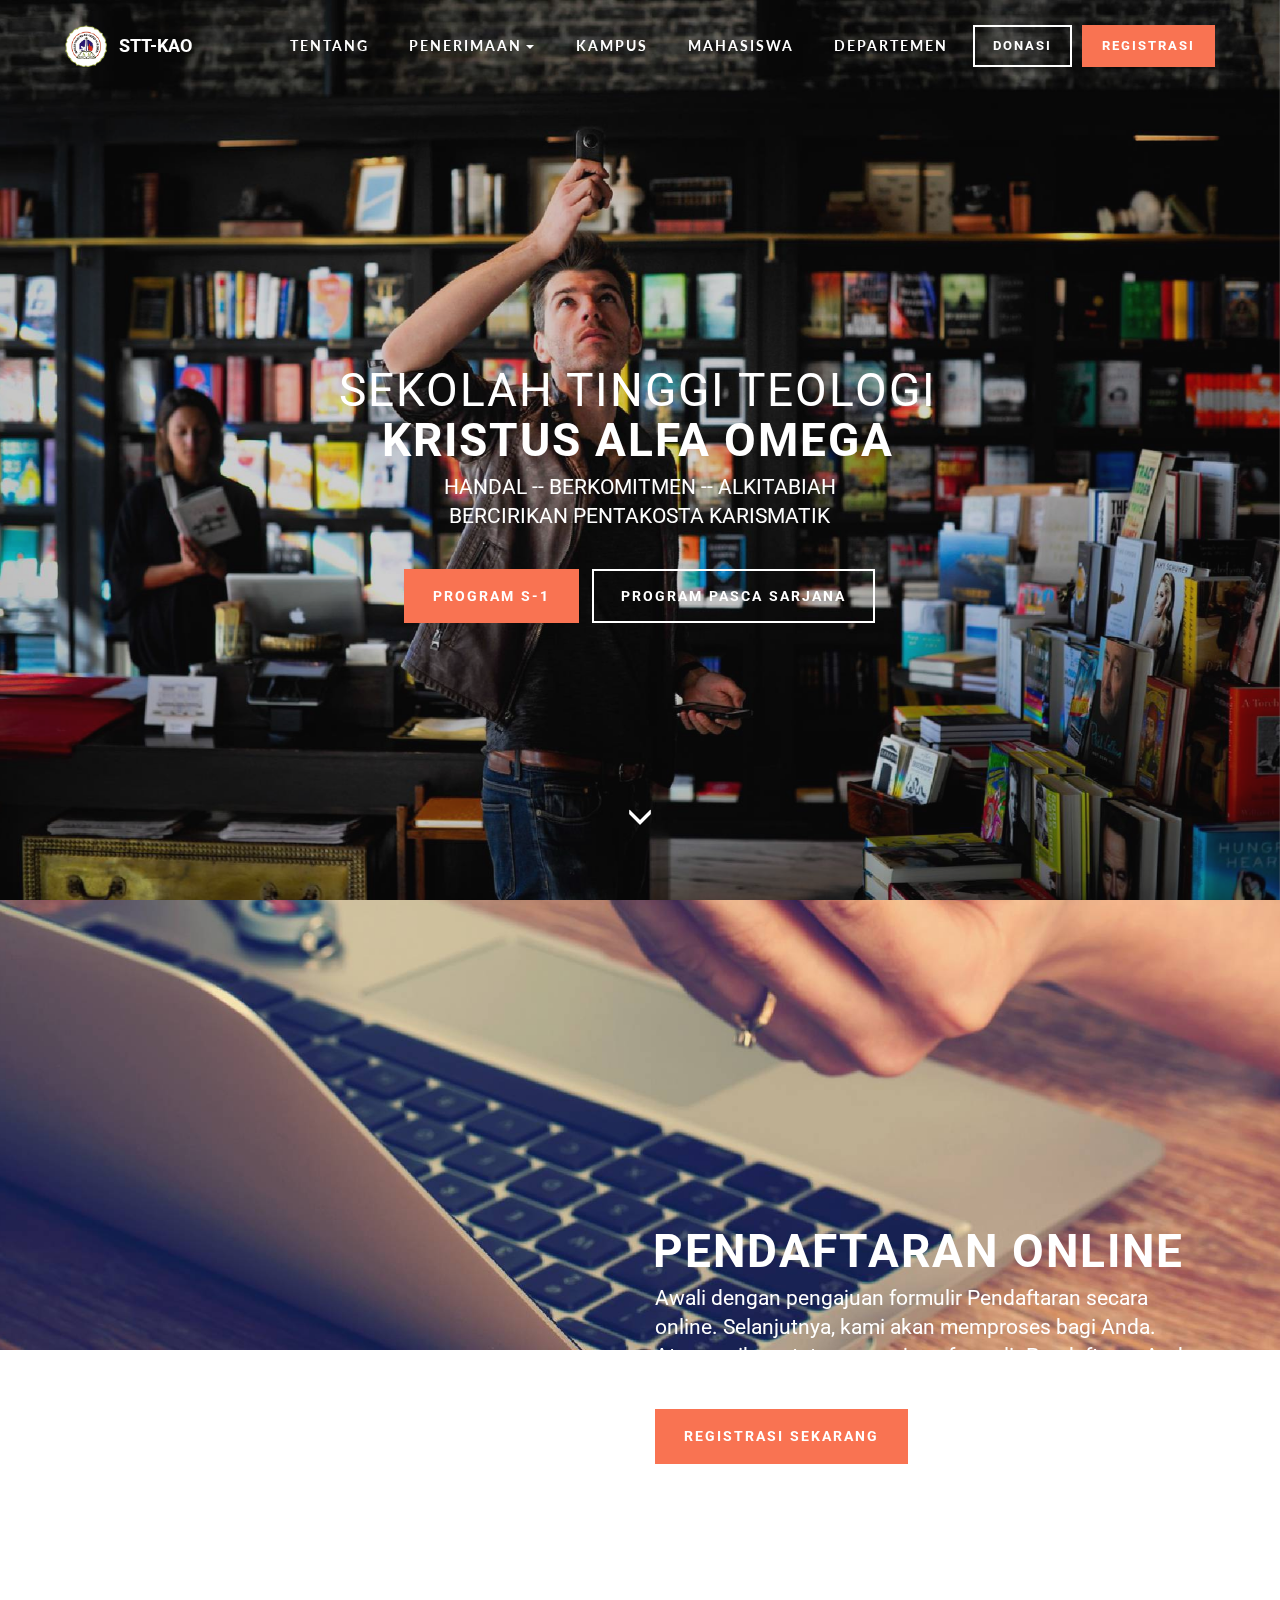
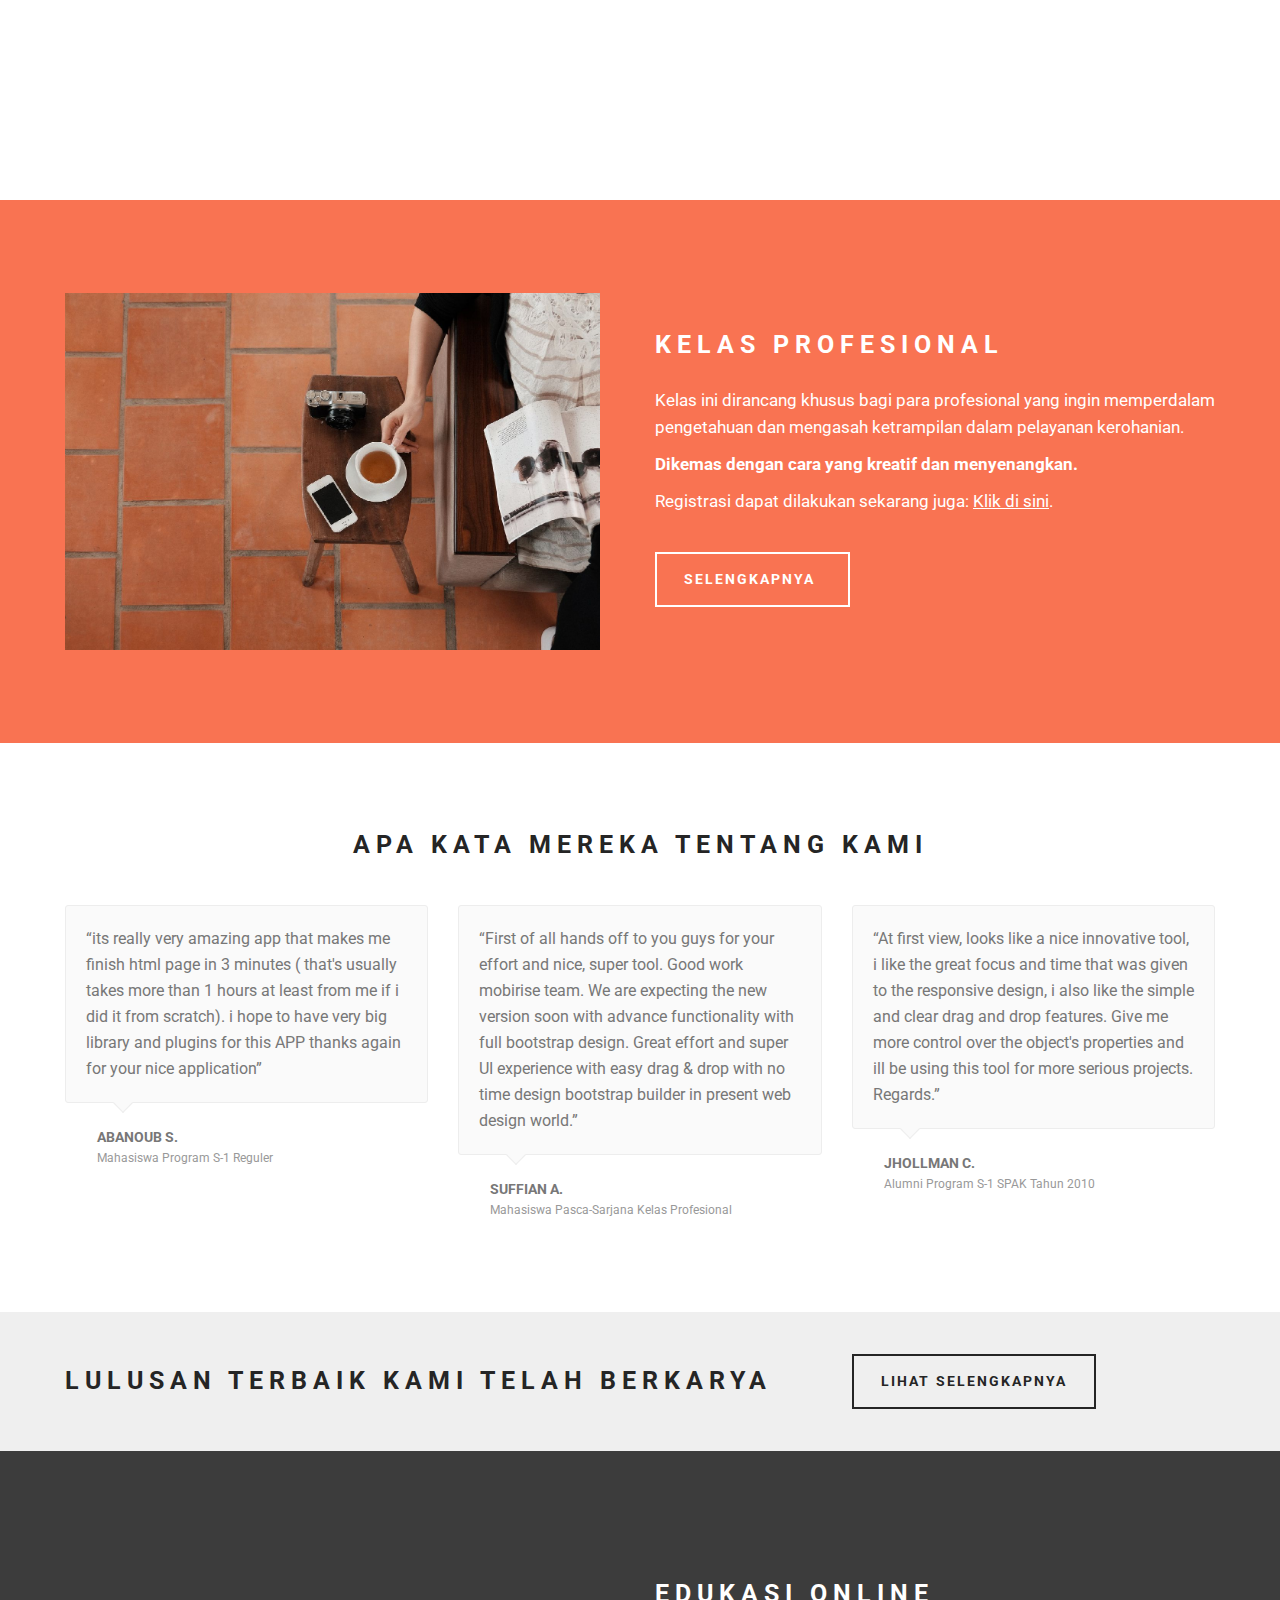
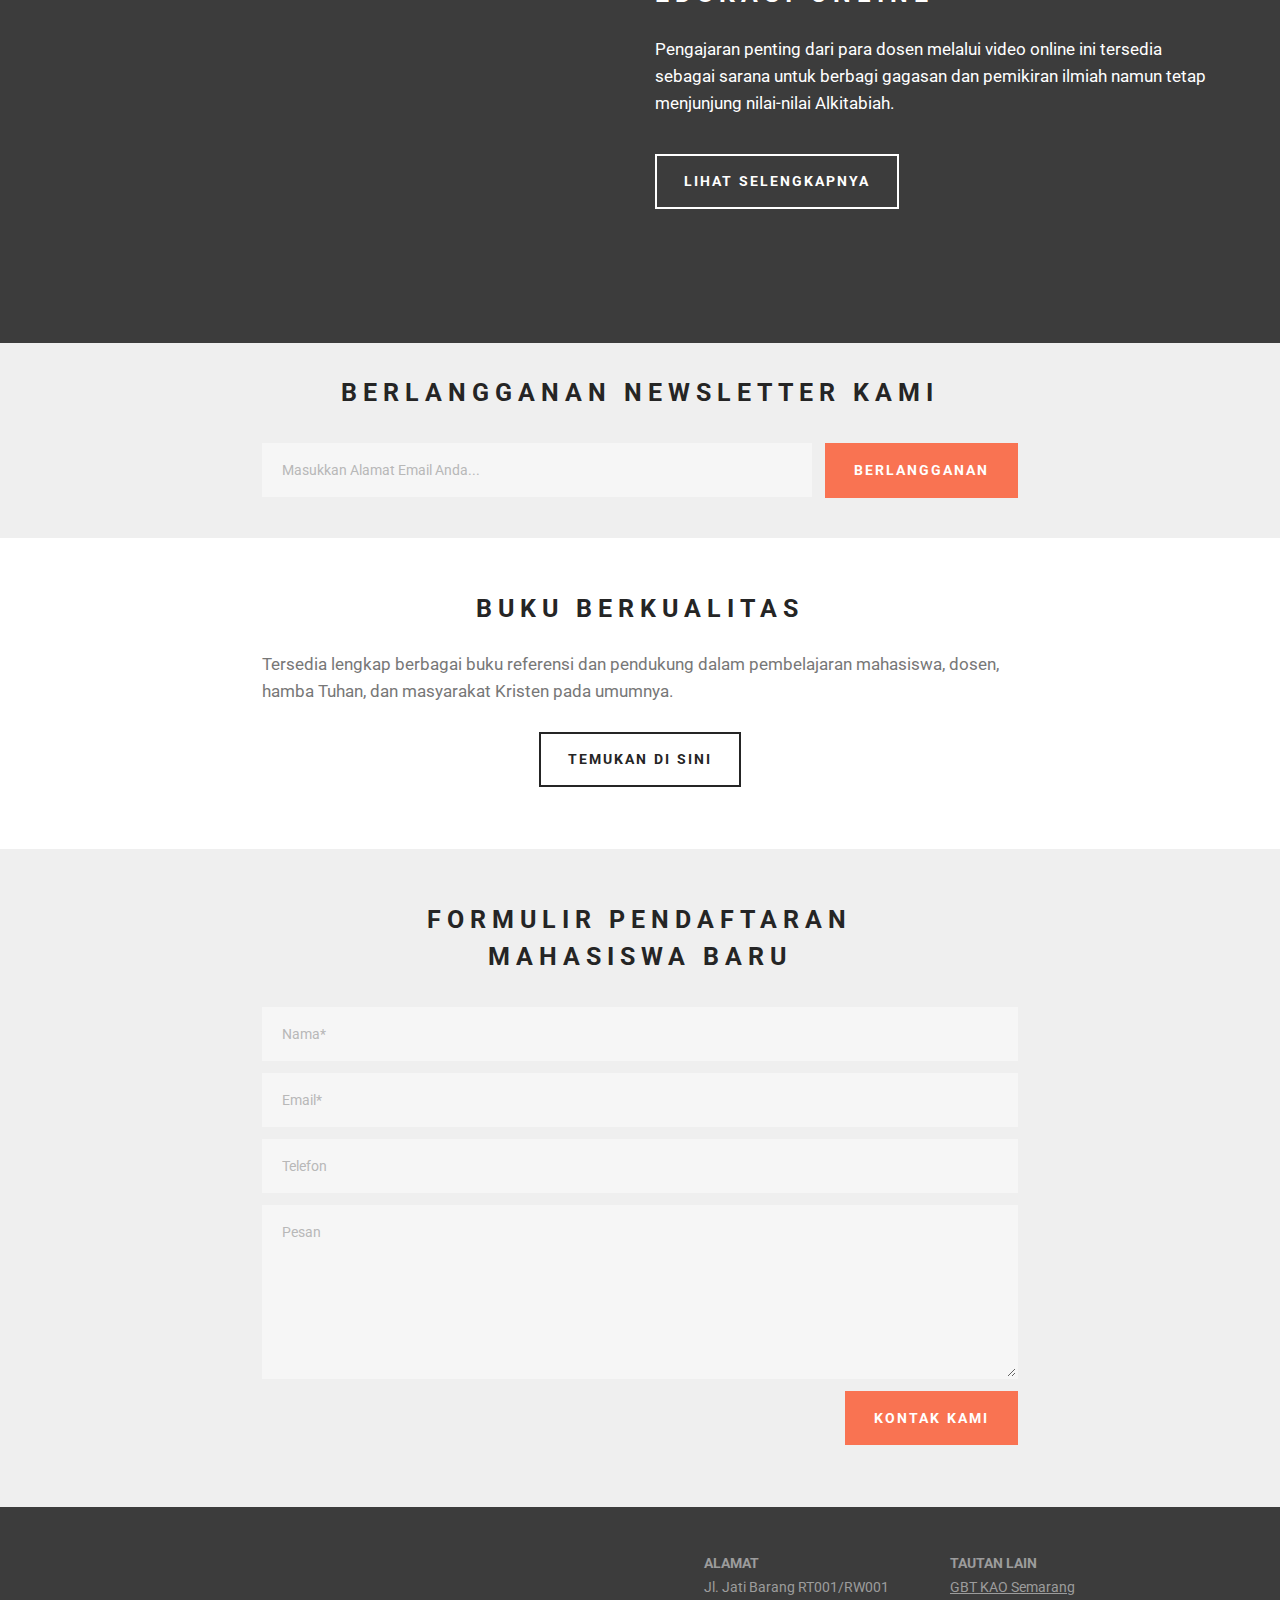
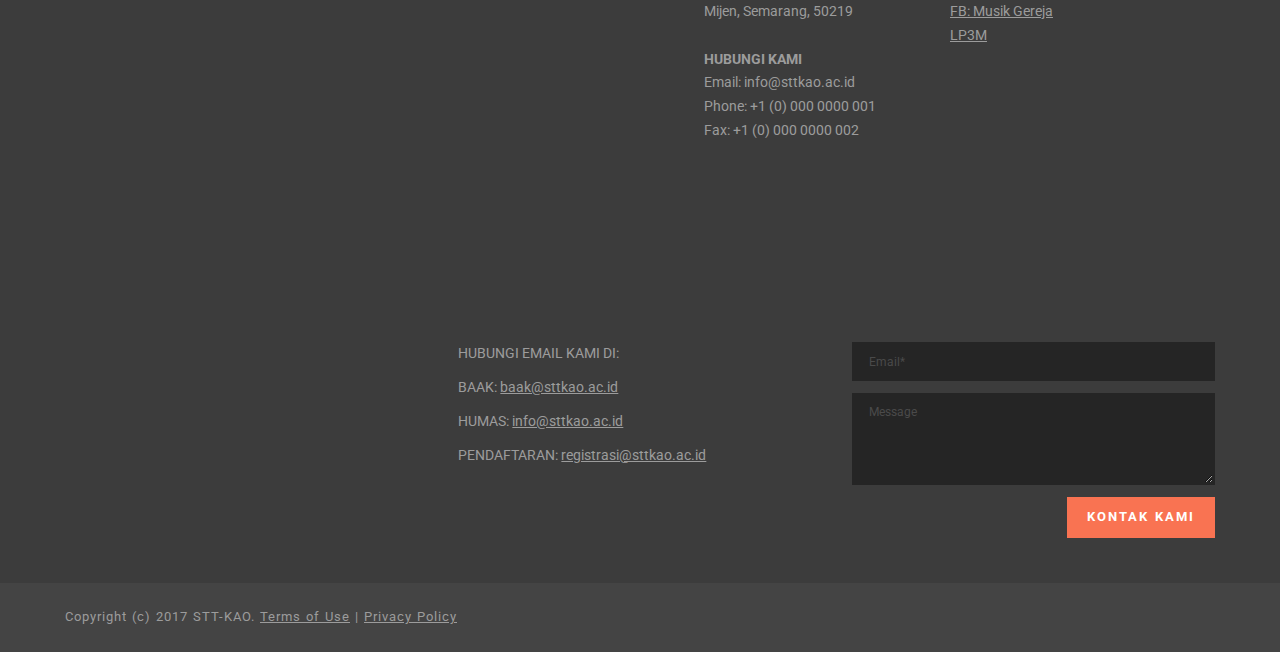
<file: index.html>
<!DOCTYPE html>
<html>
<head>
  <!-- Site made with Mobirise Website Builder v3.12.1, https://mobirise.com -->
  <meta charset="UTF-8">
  <meta http-equiv="X-UA-Compatible" content="IE=edge">
  <meta name="generator" content="Mobirise v3.12.1, mobirise.com">
  <meta name="viewport" content="width=device-width, initial-scale=1">
  <link rel="shortcut icon" href="file:///C:/Users/Esbe/Downloads/STT" type="image/x-icon">
  <meta name="description" content="STT KAO Kristus Alfa Omega Semarang">
  <title>Selamat Datang di STTKAO</title>
  <link rel="stylesheet" href="https://fonts.googleapis.com/css?family=Roboto:700,400&amp;subset=cyrillic,latin,greek,vietnamese">
  <link rel="stylesheet" href="assets/bootstrap/css/bootstrap.min.css">
  <link rel="stylesheet" href="assets/animate.css/animate.min.css">
  <link rel="stylesheet" href="assets/mobirise/css/style.css">
  <link rel="stylesheet" href="assets/dropdown-menu/style.css">
  <link rel="stylesheet" href="assets/mobirise/css/mbr-additional.css" type="text/css">
  
  
  
</head>
<body>
<section id="dropdown-menu-2btn-s">

    <nav class="navbar navbar-dropdown bg-color transparent navbar-fixed-top">

        <div class="container">

            <div class="navbar-brand">
                <a href="index.html" class="navbar-logo"><img src="assets/images/logostt-127x128.png" alt="Mobirise"></a>
                <a class="text-white" href="index.html">STT-KAO</a>
            </div>

            <button class="navbar-toggler pull-xs-right hidden-md-up" type="button" data-toggle="collapse" data-target="#exCollapsingNavbar">
                <div class="hamburger-icon"></div>
            </button>

            <ul class="nav-dropdown collapse pull-xs-right navbar-toggleable-sm nav navbar-nav" id="exCollapsingNavbar"><li class="nav-item"><a class="nav-link link" href="underconstructionpage.html">TENTANG</a></li><li class="nav-item dropdown"><a class="nav-link link dropdown-toggle" data-toggle="dropdown-submenu" href="https://mobirise.com/" aria-expanded="false">PENERIMAAN</a><div class="dropdown-menu"><a class="dropdown-item" href="index.html">Mobile friendly</a><a class="dropdown-item" href="https://mobirise.com/">Based on Bootstrap</a><div class="dropdown"><a class="dropdown-item dropdown-toggle" data-toggle="dropdown-submenu" href="index.html" aria-expanded="false">Trendy blocks</a><div class="dropdown-menu dropdown-submenu"><a class="dropdown-item" href="index.html">Image/content slider</a><a class="dropdown-item" href="index.html">Contact forms</a><a class="dropdown-item" href="index.html">Image gallery</a><a class="dropdown-item" href="index.html">Mobile menu</a><a class="dropdown-item" href="index.html">Google maps</a><a class="dropdown-item" href="index.html">Social buttons</a><a class="dropdown-item" href="index.html">Google fonts</a><a class="dropdown-item" href="index.html">Video background</a></div></div><a class="dropdown-item" href="index.html">Host anywhere</a></div></li><li class="nav-item"><a class="nav-link link" href="whatsnew.html">KAMPUS</a></li><li class="nav-item"><a class="nav-link link" href="whatsnew.html">MAHASISWA</a></li><li class="nav-item"><a class="nav-link link" href="whatsnew.html">DEPARTEMEN</a></li><li class="nav-item nav-btn"><a class="nav-link btn btn-default btn-default-outline" href="underconstructionpage.html">DONASI</a></li><li class="nav-item nav-btn"><a class="nav-link btn btn-danger" href="whatsnew.html">REGISTRASI</a></li></ul>

        </div>

    </nav>

</section>

<section class="engine"><a rel="external" href="https://mobirise.com">Website Generator</a></section><section class="mbr-box mbr-section mbr-section--relative mbr-section--fixed-size mbr-section--full-height mbr-section--bg-adapted mbr-parallax-background" id="header4-q" style="background-image: url(assets/images/mbr-2000x1330.jpg);">
    <div class="mbr-box__magnet mbr-box__magnet--sm-padding mbr-box__magnet--center-center mbr-after-navbar">
        <div class="mbr-overlay" style="opacity: 0.2; background-color: rgb(34, 34, 34);"></div>
        <div class="mbr-box__container mbr-section__container container">
            <div class="mbr-box mbr-box--stretched"><div class="mbr-box__magnet mbr-box__magnet--center-center">
                <div class="row"><div class=" col-sm-8 col-sm-offset-2">
                    <div class="mbr-hero animated fadeInUp">
                        <h1 class="mbr-hero__text"><span style="font-weight: normal;">SEKOLAH TINGGI TEOLOGI</span><br>KRISTUS ALFA OMEGA</h1>
                        <p class="mbr-hero__subtext">HANDAL -- BERKOMITMEN -- ALKITABIAH<br>BERCIRIKAN PENTAKOSTA KARISMATIK</p>
                    </div>
                    <div class="mbr-buttons btn-inverse mbr-buttons--center"><a class="mbr-buttons__btn btn btn-lg btn-danger animated fadeInUp delay" href="underconstructionpage.html">PROGRAM S-1</a> <a class="mbr-buttons__btn btn btn-lg btn-default animated fadeInUp delay" href="whatsnew.html">PROGRAM PASCA SARJANA</a></div>
                </div></div>
            </div></div>
        </div>
        <div class="mbr-arrow mbr-arrow--floating text-center">
            <div class="mbr-section__container container">
                <a class="mbr-arrow__link" href="#header1-9"><i class="glyphicon glyphicon-menu-down"></i></a>
            </div>
        </div>
    </div>
</section>

<section class="mbr-box mbr-section mbr-section--relative mbr-section--fixed-size mbr-section--full-height mbr-section--bg-adapted mbr-parallax-background" id="header1-9" style="background-image: url(assets/images/mbr-2000x1328.jpg);">
    <div class="mbr-box__magnet mbr-box__magnet--sm-padding mbr-box__magnet--center-left">
        
        <div class="mbr-box__container mbr-section__container container">
            <div class="mbr-box mbr-box--stretched"><div class="mbr-box__magnet mbr-box__magnet--center-left">
                <div class="row"><div class=" col-sm-6 col-sm-offset-6">
                    <div class="mbr-hero animated fadeInUp">
                        <h1 class="mbr-hero__text">PENDAFTARAN ONLINE</h1>
                        <p class="mbr-hero__subtext">Awali dengan pengajuan formulir Pendaftaran secara online. Selanjutnya, kami akan memproses bagi Anda.<br>Atau, periksa status pengajuan formulir Pendaftaran Anda.</p>
                    </div>
                    <div class="mbr-buttons btn-inverse mbr-buttons--left"><a class="mbr-buttons__btn btn btn-lg btn-danger animated fadeInUp delay" href="underconstructionpage.html">REGISTRASI SEKARANG</a>   <a class="mbr-buttons__btn btn btn-lg btn-default animated fadeInUp delay" href="whatsnew.html">INFORMASI LENGKAP</a></div>
                </div></div>
            </div></div>
        </div>
        <div class="mbr-arrow mbr-arrow--floating text-center">
            <div class="mbr-section__container container">
                <a class="mbr-arrow__link" href="#msg-box4-b"><i class="glyphicon glyphicon-menu-down"></i></a>
            </div>
        </div>
    </div>
</section>

<section class="mbr-section mbr-section--relative" id="msg-box4-b" style="background-color: rgb(249, 115, 82);">
    
    <div class="mbr-section__container mbr-section__container--isolated container" style="padding-top: 93px; padding-bottom: 93px;">
        <div class="row">
            <div class="mbr-box mbr-box--fixed mbr-box--adapted">
                <div class="mbr-box__magnet mbr-box__magnet--top-right mbr-section__left col-sm-6 image-size" style="width: 50%;">
                    <figure class="mbr-figure mbr-figure--adapted mbr-figure--caption-inside-bottom mbr-figure--full-width"><a href="kelaspro.html"><img src="assets/images/mbr-1400x933.jpg" class="mbr-figure__img" alt="Kelas Profesional" title="Kelas Profesional"></a></figure>
                </div>
                <div class="mbr-box__magnet mbr-class-mbr-box__magnet--center-left col-sm-6 content-size mbr-section__right">
                    <div class="mbr-section__container mbr-section__container--middle">
                        <div class="mbr-header mbr-header--auto-align mbr-header--wysiwyg">
                            <h3 class="mbr-header__text">KELAS PROFESIONAL</h3>
                            
                        </div>
                    </div>
                    <div class="mbr-section__container mbr-section__container--middle">
                        <div class="mbr-article mbr-article--auto-align mbr-article--wysiwyg"><p>Kelas ini dirancang khusus bagi para profesional yang ingin memperdalam pengetahuan dan mengasah ketrampilan dalam pelayanan kerohanian. </p><p><strong>Dikemas dengan cara yang kreatif dan menyenangkan.</strong></p><p>Registrasi dapat dilakukan sekarang juga:&nbsp;<a href="index.html#form1-h" class="text-white">Klik di sini</a>.</p></div>
                    </div>
                    <div class="mbr-section__container">
                        <div class="mbr-buttons mbr-buttons--auto-align btn-inverse"><a class="mbr-buttons__btn btn btn-lg btn-default" href="whatsnew.html">SELENGKAPNYA&nbsp;</a></div>
                    </div>
                </div>
                
            </div>
        </div>
    </div>
</section>

<section class="mbr-section mbr-section--relative mbr-section--fixed-size" id="testimonials1-r" style="background-color: rgb(255, 255, 255);">
    <div>
        
        <div class="mbr-section__container mbr-section__container--std-padding container" style="padding-top: 93px; padding-bottom: 93px;">
            <div class="row">
                <div class="col-sm-12">
                    <h2 class="mbr-section__header">APA KATA MEREKA TENTANG KAMI</h2>
                    <ul class="mbr-reviews mbr-reviews--wysiwyg row">
                        <li class="mbr-reviews__item col-xs-12 col-sm-6 col-md-4">
                            <div class="mbr-reviews__text"><p class="mbr-reviews__p">“its really very amazing app that makes me finish html page in 3 minutes ( that's usually takes more than 1 hours at least from me if i did it from scratch). i hope to have very big library and plugins for this APP thanks again for your nice application”</p></div>
                            <div class="mbr-reviews__author mbr-reviews__author--short">
                                <div class="mbr-reviews__author-name">ABANOUB S.</div>
                                <div class="mbr-reviews__author-bio">Mahasiswa Program S-1 Reguler</div>
                            </div>
                        </li><li class="mbr-reviews__item col-xs-12 col-sm-6 col-md-4">
                            <div class="mbr-reviews__text"><p class="mbr-reviews__p">“First of all hands off to you guys for your effort and nice, super tool. Good work mobirise team. We are expecting the new version soon with advance functionality with full bootstrap design. Great effort and super UI experience with easy drag &amp; drop with no time design bootstrap builder in present web design world.”</p></div>
                            <div class="mbr-reviews__author mbr-reviews__author--short">
                                <div class="mbr-reviews__author-name">SUFFIAN A.</div>
                                <div class="mbr-reviews__author-bio">Mahasiswa Pasca-Sarjana Kelas Profesional</div>
                            </div>
                        </li><li class="mbr-reviews__item col-xs-12 col-sm-6 col-md-4">
                            <div class="mbr-reviews__text"><p class="mbr-reviews__p">“At first view, looks like a nice innovative tool, i like the great focus and time that was given to the responsive design, i also like the simple and clear drag and drop features. Give me more control over the object's properties and ill be using this tool for more serious projects. Regards.”</p></div>
                            <div class="mbr-reviews__author mbr-reviews__author--short">
                                <div class="mbr-reviews__author-name">JHOLLMAN C.</div>
                                <div class="mbr-reviews__author-bio">Alumni Program S-1 SPAK Tahun 2010</div>
                            </div>
                        </li>
                    </ul>
                </div>
            </div>
        </div>
    </div>
</section>

<section class="mbr-section mbr-section--relative mbr-section--short-paddings" id="msg-box2-f" style="background-color: rgb(239, 239, 239);">

    

    <div class="mbr-section__container mbr-section__container--isolated container" style="padding-top: 60px; padding-bottom: 60px;">
        <div class="row">
            <div class="mbr-box mbr-box--fixed mbr-box--adapted">
                <div class="mbr-box__magnet mbr-box__magnet--top-left mbr-section__left col-sm-8">
                    <div class="mbr-section__container">
                        <div class="mbr-header mbr-header--auto-align mbr-header--wysiwyg">
                            <h3 class="mbr-header__text">LULUSAN TERBAIK KAMI TELAH BERKARYA</h3>
                        </div>
                    </div>
                    
                </div>
                <div class="mbr-box__magnet mbr-box__magnet--top-left mbr-section__right col-sm-4">
                    <div class="mbr-section__container">
                        <div class="mbr-buttons mbr-buttons--auto-align mbr-buttons--top mbr-buttons--left"><a class="mbr-buttons__btn btn btn-lg btn-default" href="whatsnew.html">LIHAT SELENGKAPNYA</a></div>
                    </div>
                </div>
            </div>
        </div>
    </div>

</section>

<section class="mbr-section mbr-section--relative" id="msg-box5-a" style="background-color: rgb(60, 60, 60);">
    
    <div class="mbr-section__container mbr-section__container--isolated container" style="padding-top: 93px; padding-bottom: 93px;">
        <div class="row">
            <div class="mbr-box mbr-box--fixed mbr-box--adapted">
                <div class="mbr-box__magnet mbr-box__magnet--top-right mbr-section__left col-sm-6 image-size" style="width: 50%;">
                    <figure class="mbr-figure mbr-figure--adapted mbr-figure--caption-inside-bottom mbr-figure--full-width"><iframe class="mbr-embedded-video" src="https://www.youtube.com/embed/TrafYh0RSeY?rel=0&amp;amp;showinfo=0&amp;autoplay=0&amp;loop=0" width="1280" height="720" frameborder="0" allowfullscreen></iframe></figure>
                </div>
                <div class="mbr-box__magnet mbr-class-mbr-box__magnet--center-left col-sm-6 content-size mbr-section__right">
                    <div class="mbr-section__container mbr-section__container--middle">
                        <div class="mbr-header mbr-header--auto-align mbr-header--wysiwyg">
                            <h3 class="mbr-header__text">EDUKASI ONLINE</h3>
                            
                        </div>
                    </div>
                    <div class="mbr-section__container mbr-section__container--middle">
                        <div class="mbr-article mbr-article--auto-align mbr-article--wysiwyg"><p>Pengajaran penting dari para dosen melalui video online ini tersedia sebagai sarana untuk berbagi gagasan dan pemikiran ilmiah namun tetap menjunjung nilai-nilai Alkitabiah.</p></div>
                    </div>
                    <div class="mbr-section__container">
                        <div class="mbr-buttons mbr-buttons--auto-align btn-inverse"><a class="mbr-buttons__btn btn btn-lg btn-default" href="underconstructionpage.html">LIHAT SELENGKAPNYA</a></div>
                    </div>
                </div>
                
            </div>
        </div>
    </div>
</section>

<section class="mbr-section mbr-section--relative mbr-section--fixed-size" id="form2-i" style="background-color: rgb(239, 239, 239);">
    
    <div class="mbr-section__container mbr-section__container--sm-padding container" style="padding-top: 40.8px; padding-bottom: 40.8px;">
        <div class="row">
            <div class="col-sm-12">
                <div class="row">
                    <div class="col-sm-8 col-sm-offset-2" data-form-type="formoid">
                        <div class="mbr-header mbr-header--center mbr-header--std-padding">
                            <h2 class="mbr-header__text">BERLANGGANAN NEWSLETTER KAMI</h2>
                        </div>
                        <div data-form-alert="true">
                            <div class="hide" data-form-alert-success="true">Terima kasih! Permintaan segera kami proses.</div>
                        </div>
                        <form class="mbr-form" action="https://mobirise.com/" method="post" data-form-title="BERLANGGANAN NEWSLETTER KAMI">
                            <input type="hidden" value="rdlBiidutO3esiIfxZeaPR/dlTVjdVz5j940+hq7tLqn/i3BqJHsD5VGCTC7MsF4+/oA/Hm4Uw5pLtrk8NRkdYYRvVgYPrOuPc+ttuEkmU/otRWzHt+4oFkWqr7Ivdd8" data-form-email="true">
                            <div class="mbr-form__left">
                                <input type="email" class="form-control" name="email" required="" placeholder="Masukkan Alamat Email Anda..." data-form-field="Email">
                            </div>
                            <div class="mbr-form__right mbr-buttons mbr-buttons--no-offset mbr-buttons--right"><button type="submit" class="mbr-buttons__btn btn btn-lg btn-danger">BERLANGGANAN</button></div>
                        </form>
                    </div>
                </div>

            </div>
        </div>
    </div>
</section>

<section class="mbr-section mbr-section--relative mbr-section--fixed-size" id="msg-box3-g" style="background-color: rgb(255, 255, 255);">
    
    <div class="mbr-section__container container mbr-section__container--first" style="padding-top: 62px;">
        <div class="mbr-header mbr-header--wysiwyg row">
            <div class="col-sm-8 col-sm-offset-2">
                <h3 class="mbr-header__text">BUKU BERKUALITAS</h3>
                
            </div>
        </div>
    </div>
    <div class="mbr-section__container container mbr-section__container--middle">
        <div class="row">
            <div class="mbr-article mbr-article--wysiwyg col-sm-8 col-sm-offset-2">Tersedia lengkap berbagai buku referensi dan pendukung dalam pembelajaran mahasiswa, dosen, hamba Tuhan, dan masyarakat Kristen pada umumnya.</div>
        </div>
    </div>
    <div class="mbr-section__container container mbr-section__container--last" style="padding-bottom: 62px;">
        <div class="row">
            <div class="col-sm-8 col-sm-offset-2">
                <div class="mbr-buttons mbr-buttons--center"><a class="mbr-buttons__btn btn btn-lg btn-default" href="whatsnew.html">TEMUKAN DI SINI</a></div>
            </div>
        </div>
    </div>
</section>

<section class="mbr-section mbr-section--relative mbr-section--fixed-size" id="form1-h" style="background-color: rgb(239, 239, 239);">
    
    <div class="mbr-section__container mbr-section__container--std-padding container" style="padding-top: 62px; padding-bottom: 62px;">
        <div class="row">
            <div class="col-sm-12">
                <div class="row">
                    <div class="col-sm-8 col-sm-offset-2" data-form-type="formoid">
                        <div class="mbr-header mbr-header--center mbr-header--std-padding">
                            <h2 class="mbr-header__text">FORMULIR PENDAFTARAN<br>MAHASISWA BARU</h2>
                        </div>
                        <div data-form-alert="true">
                            <div class="hide" data-form-alert-success="true">Terima kasih! Kami segera menghubungi Anda...</div>
                        </div>
                        <form action="https://mobirise.com/" method="post" data-form-title="FORMULIR PENDAFTARANMAHASISWA BARU">
                            <input type="hidden" value="WKwWZ+IWyQ6HW4zZLikWHjjGhFXyvDW4z9rV4BwMZ3Y0mujrt2KltTJZd6r7WIuxQVDnhmShhBAPH8S/M0ubmi6pkZ81iCqfMJz2g+wxzFyetdRV+B/sR1Bg5dpganJQ" data-form-email="true">
                            <div class="form-group">
                                <input type="text" class="form-control" name="name" required="" placeholder="Nama*" data-form-field="Name">
                            </div>
                            <div class="form-group">
                                <input type="email" class="form-control" name="email" required="" placeholder="Email*" data-form-field="Email">
                            </div>
                            <div class="form-group">
                                <input type="tel" class="form-control" name="phone" placeholder="Telefon" data-form-field="Phone">
                            </div>
                            <div class="form-group">
                                <textarea class="form-control" name="message" rows="7" placeholder="Pesan" data-form-field="Message"></textarea>
                            </div>
                            <div class="mbr-buttons mbr-buttons--right"><button type="submit" class="mbr-buttons__btn btn btn-lg btn-danger">KONTAK KAMI</button></div>
                        </form>
                    </div>
                </div>
            </div>
        </div>
    </div>
</section>

<section class="mbr-section mbr-section--relative mbr-section--fixed-size" id="contacts2-p" style="background-color: rgb(60, 60, 60);">
    
    <div class="mbr-section__container container">
        <div class="mbr-contacts mbr-contacts--wysiwyg row" style="padding-top: 45px; padding-bottom: 45px;">
            <div class="col-sm-6">
                <figure class="mbr-figure mbr-figure--wysiwyg mbr-figure--full-width mbr-figure--no-bg">
                    <div class="mbr-figure__map mbr-figure__map--short"><iframe frameborder="0" style="border:0" src="https://www.google.com/maps/embed/v1/place?key=AIzaSyA0Dx_boXQiwvdz8sJHoYeZNVTdoWONYkU&amp;q=place_id:ChIJ19Mb_wqKcC4RB_reJN8aJqE" allowfullscreen=""></iframe></div>
                </figure>
            </div>
            <div class="col-sm-6">
                <div class="row">
                    <div class="col-sm-5 col-sm-offset-1">
                        <p class="mbr-contacts__text"></p><p><strong>ALAMAT</strong><br>Jl. Jati Barang RT001/RW001<br>Mijen, Semarang, 50219<br><br><strong>HUBUNGI KAMI</strong><br>
Email: info@sttkao.ac.id<br>
Phone: +1 (0) 000 0000 001<br>
Fax: +1 (0) 000 0000 002</p><p></p>
                    </div>
                    <div class="col-sm-6"><p class="mbr-contacts__text"><strong>TAUTAN LAIN</strong></p><ul class="mbr-contacts__list"><li><a href="http://www.gbtkaosmg.com/" target="_blank" class="text-gray">GBT KAO Semarang</a><a class="mbr-contacts__link text-gray" href="https://mobirise.com/"></a></li><li><a href="https://www.facebook.com/MusikGerejaSTTKAO/" target="_blank" class="text-gray">FB: Musik Gereja</a><a class="mbr-contacts__link text-gray" href="https://mobirise.com/mobirise-free-win.zip"></a></li><li><a href="lp3m.html" target="_blank" class="text-gray">LP3M</a><a class="mbr-contacts__link text-gray" href="https://mobirise.com/mobirise-free-mac.zip"></a></li></ul></div>
                </div>
            </div>
        </div>
    </div>
</section>

<section class="mbr-section mbr-section--relative mbr-section--fixed-size" id="contacts3-l" style="background-color: rgb(60, 60, 60);">
    
    <div class="mbr-section__container container">
        <div class="mbr-contacts mbr-contacts--wysiwyg row" style="padding-top: 45px; padding-bottom: 45px;">
            <div class="col-sm-8">
                <div class="row">
                    <div class="col-sm-6">
                        <p class="mbr-contacts__text"></p>
                    </div>
                    <div class="col-sm-6"><p>HUBUNGI EMAIL KAMI DI:</p><p>BAAK: <a href="mailto://baak@sttkao.ac.id" target="_blank" class="text-gray">baak@sttkao.ac.id</a></p><p>HUMAS: <a href="mailto://info@sttkao.ac.id" target="_blank" class="text-gray">info@sttkao.ac.id</a></p><p>PENDAFTARAN: <a href="mailto://registrasi@sttkao.ac.id" target="_blank" class="text-gray">registrasi@sttkao.ac.id</a></p><p></p><ul class="mbr-contacts__list"></ul><p></p></div>
                </div>
            </div>
            <div class="mbr-contacts__column col-sm-4" data-form-type="formoid">
                <div data-form-alert="true">
                    <div class="hide" data-form-alert-success="true">Terima kasih. Kami akan segera menghubungi Anda. Tuhan memberkati.</div>
                </div>
                <form action="https://mobirise.com/" method="post" data-form-title="MESSAGE">
                    <input type="hidden" value="7jwnTKyvtyC6p5hktUbIGkGqI3MxZvjYDYEy6YSgOrHZVrjxG4l6gwVbrKhV8yEn2o3nf8IXd/Zzb/XmEoA3cn6Pcr8fyWVX2XMxCN0DZglc2jsXEd7AQhBQLmtZyAEF" data-form-email="true">
                    
                    <div class="form-group">
                        <input type="email" class="form-control input-sm input-inverse" name="email" required="" placeholder="Email*" data-form-field="Email">
                    </div>
                    
                    <div class="form-group">
                        <textarea class="form-control input-sm input-inverse" name="message" rows="4" placeholder="Message" data-form-field="Message"></textarea>
                    </div>
                    <div class="mbr-buttons mbr-buttons--right btn-inverse"><button type="submit" class="mbr-buttons__btn btn btn-danger">KONTAK KAMI</button></div>
                </form>
            </div>
        </div>
    </div>
</section>

<footer class="mbr-section mbr-section--relative mbr-section--fixed-size" id="footer1-n" style="background-color: rgb(68, 68, 68);">
    
    <div class="mbr-section__container container">
        <div class="mbr-footer mbr-footer--wysiwyg row" style="padding-top: 24.6px; padding-bottom: 24.6px;">
            <div class="col-sm-12">
                <p class="mbr-footer__copyright">Copyright (c) 2017 STT-KAO. <a class="mbr-footer__link text-gray" href="#top">Terms of Use</a>  | <a class="mbr-footer__link text-gray" href="#bottom">Privacy Policy</a></p>
            </div>
        </div>
    </div>
</footer>


  <script src="assets/web/assets/jquery/jquery.min.js"></script>
  <script src="assets/bootstrap/js/bootstrap.min.js"></script>
  <script src="assets/smooth-scroll/smooth-scroll.js"></script>
  <script src="assets/jarallax/jarallax.js"></script>
  <!--[if lte IE 9]>
    <script src="assets/jquery-placeholder/jquery.placeholder.min.js"></script>
  <![endif]-->
  <script src="assets/mobirise/js/script.js"></script>
  <script src="assets/dropdown-menu/script.js"></script>
  <script src="assets/formoid/formoid.min.js"></script>
  
  
</body>
</html>
</file>
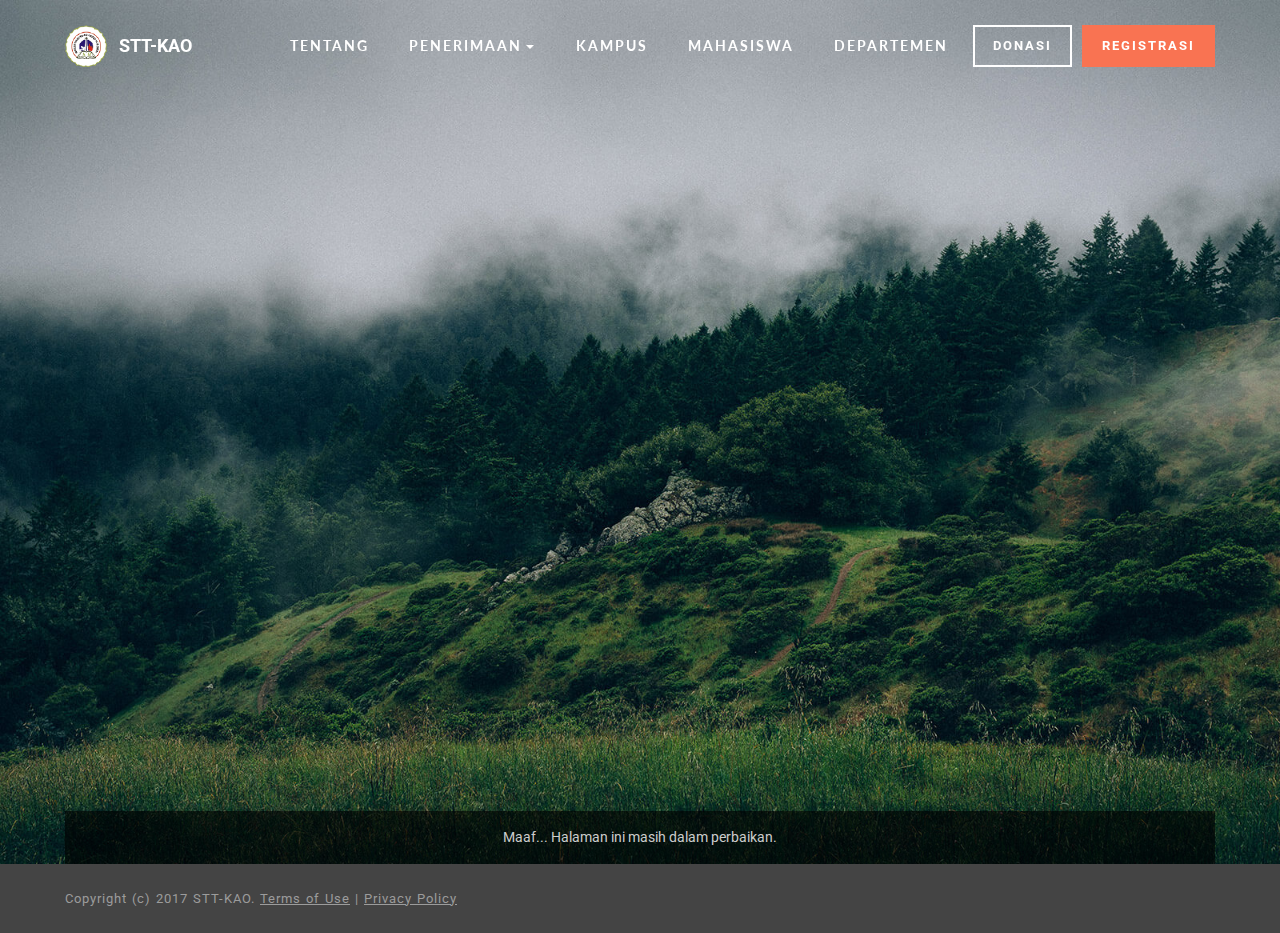
<file: underconstructionpage.html>
<!DOCTYPE html>
<html>
<head>
  <!-- Site made with Mobirise Website Builder v3.12.1, https://mobirise.com -->
  <meta charset="UTF-8">
  <meta http-equiv="X-UA-Compatible" content="IE=edge">
  <meta name="generator" content="Mobirise v3.12.1, mobirise.com">
  <meta name="viewport" content="width=device-width, initial-scale=1">
  <link rel="shortcut icon" href="file:///C:/Users/Esbe/Downloads/STT" type="image/x-icon">
  <meta name="description" content="Under Construction Page">
  <title>Under Construction Page</title>
  <link rel="stylesheet" href="https://fonts.googleapis.com/css?family=Roboto:700,400&amp;subset=cyrillic,latin,greek,vietnamese">
  <link rel="stylesheet" href="assets/bootstrap/css/bootstrap.min.css">
  <link rel="stylesheet" href="assets/mobirise/css/style.css">
  <link rel="stylesheet" href="assets/dropdown-menu/style.css">
  <link rel="stylesheet" href="assets/mobirise/css/mbr-additional.css" type="text/css">
  
  
  
</head>
<body>
<section id="dropdown-menu-2btn-w">

    <nav class="navbar navbar-dropdown bg-color transparent navbar-fixed-top">

        <div class="container">

            <div class="navbar-brand">
                <a href="index.html" class="navbar-logo"><img src="assets/images/logostt-127x128.png" alt="Mobirise"></a>
                <a class="text-white" href="index.html">STT-KAO</a>
            </div>

            <button class="navbar-toggler pull-xs-right hidden-md-up" type="button" data-toggle="collapse" data-target="#exCollapsingNavbar">
                <div class="hamburger-icon"></div>
            </button>

            <ul class="nav-dropdown collapse pull-xs-right navbar-toggleable-sm nav navbar-nav" id="exCollapsingNavbar"><li class="nav-item"><a class="nav-link link" href="underconstructionpage.html">TENTANG</a></li><li class="nav-item dropdown"><a class="nav-link link dropdown-toggle" data-toggle="dropdown-submenu" href="https://mobirise.com/" aria-expanded="false">PENERIMAAN</a><div class="dropdown-menu"><a class="dropdown-item" href="index.html">Mobile friendly</a><a class="dropdown-item" href="https://mobirise.com/">Based on Bootstrap</a><div class="dropdown"><a class="dropdown-item dropdown-toggle" data-toggle="dropdown-submenu" href="index.html" aria-expanded="false">Trendy blocks</a><div class="dropdown-menu dropdown-submenu"><a class="dropdown-item" href="index.html">Image/content slider</a><a class="dropdown-item" href="index.html">Contact forms</a><a class="dropdown-item" href="index.html">Image gallery</a><a class="dropdown-item" href="index.html">Mobile menu</a><a class="dropdown-item" href="index.html">Google maps</a><a class="dropdown-item" href="index.html">Social buttons</a><a class="dropdown-item" href="index.html">Google fonts</a><a class="dropdown-item" href="index.html">Video background</a></div></div><a class="dropdown-item" href="index.html">Host anywhere</a></div></li><li class="nav-item"><a class="nav-link link" href="whatsnew.html">KAMPUS</a></li><li class="nav-item"><a class="nav-link link" href="whatsnew.html">MAHASISWA</a></li><li class="nav-item"><a class="nav-link link" href="whatsnew.html">DEPARTEMEN</a></li><li class="nav-item nav-btn"><a class="nav-link btn btn-default btn-default-outline" href="underconstructionpage.html">DONASI</a></li><li class="nav-item nav-btn"><a class="nav-link btn btn-danger" href="whatsnew.html">REGISTRASI</a></li></ul>

        </div>

    </nav>

</section>

<section class="engine"><a rel="external" href="https://mobirise.com">https://mobirise.com/</a></section><section class="mbr-figure mbr-figure--wysiwyg mbr-figure--full-width mbr-figure--caption-inside-bottom mbr-after-navbar" id="image1-11">

    <div><img src="assets/images/slide3.jpg" class="mbr-figure__img"></div>
    <figcaption class="mbr-figure__caption mbr-figure__caption--std-grid">
        <small class="mbr-figure__caption-small">Maaf... Halaman ini masih dalam perbaikan.</small>
    </figcaption>
</section>

<footer class="mbr-section mbr-section--relative mbr-section--fixed-size" id="footer1-t" style="background-color: rgb(68, 68, 68);">
    
    <div class="mbr-section__container container">
        <div class="mbr-footer mbr-footer--wysiwyg row" style="padding-top: 24.6px; padding-bottom: 24.6px;">
            <div class="col-sm-12">
                <p class="mbr-footer__copyright">Copyright (c) 2017 STT-KAO. <a class="mbr-footer__link text-gray" href="#top">Terms of Use</a>  | <a class="mbr-footer__link text-gray" href="#bottom">Privacy Policy</a></p>
            </div>
        </div>
    </div>
</footer>


  <script src="assets/web/assets/jquery/jquery.min.js"></script>
  <script src="assets/bootstrap/js/bootstrap.min.js"></script>
  <script src="assets/smooth-scroll/smooth-scroll.js"></script>
  <script src="assets/mobirise/js/script.js"></script>
  <script src="assets/dropdown-menu/script.js"></script>
  
  
</body>
</html>
</file>
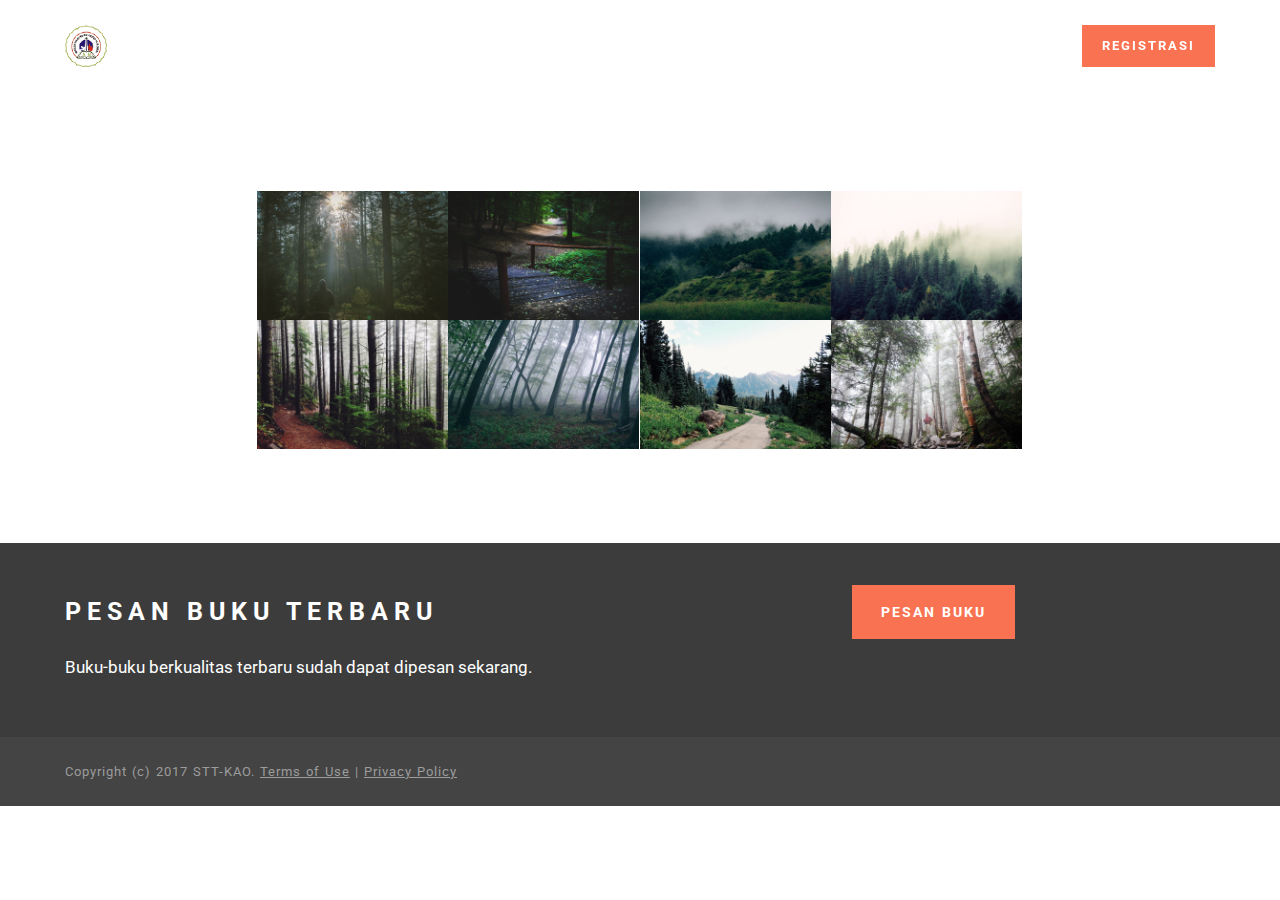
<file: whatsnew.html>
<!DOCTYPE html>
<html>
<head>
  <!-- Site made with Mobirise Website Builder v3.12.1, https://mobirise.com -->
  <meta charset="UTF-8">
  <meta http-equiv="X-UA-Compatible" content="IE=edge">
  <meta name="generator" content="Mobirise v3.12.1, mobirise.com">
  <meta name="viewport" content="width=device-width, initial-scale=1">
  <link rel="shortcut icon" href="file:///C:/Users/Esbe/Downloads/STT" type="image/x-icon">
  <meta name="description" content="Under Construction Page">
  <title>Under Construction Page</title>
  <link rel="stylesheet" href="https://fonts.googleapis.com/css?family=Roboto:700,400&amp;subset=cyrillic,latin,greek,vietnamese">
  <link rel="stylesheet" href="assets/bootstrap/css/bootstrap.min.css">
  <link rel="stylesheet" href="assets/mobirise/css/style.css">
  <link rel="stylesheet" href="assets/dropdown-menu/style.css">
  <link rel="stylesheet" href="assets/mobirise-gallery/style.css">
  <link rel="stylesheet" href="assets/mobirise-slider/style.css">
  <link rel="stylesheet" href="assets/mobirise/css/mbr-additional.css" type="text/css">
  
  
  
</head>
<body>
<section id="dropdown-menu-2btn-13">

    <nav class="navbar navbar-dropdown bg-color transparent navbar-fixed-top">

        <div class="container">

            <div class="navbar-brand">
                <a href="index.html" class="navbar-logo"><img src="assets/images/logostt-127x128.png" alt="Mobirise"></a>
                <a class="text-white" href="index.html">STT-KAO</a>
            </div>

            <button class="navbar-toggler pull-xs-right hidden-md-up" type="button" data-toggle="collapse" data-target="#exCollapsingNavbar">
                <div class="hamburger-icon"></div>
            </button>

            <ul class="nav-dropdown collapse pull-xs-right navbar-toggleable-sm nav navbar-nav" id="exCollapsingNavbar"><li class="nav-item"><a class="nav-link link" href="underconstructionpage.html">TENTANG</a></li><li class="nav-item dropdown"><a class="nav-link link dropdown-toggle" data-toggle="dropdown-submenu" href="https://mobirise.com/" aria-expanded="false">PENERIMAAN</a><div class="dropdown-menu"><a class="dropdown-item" href="index.html">Mobile friendly</a><a class="dropdown-item" href="https://mobirise.com/">Based on Bootstrap</a><div class="dropdown"><a class="dropdown-item dropdown-toggle" data-toggle="dropdown-submenu" href="index.html" aria-expanded="false">Trendy blocks</a><div class="dropdown-menu dropdown-submenu"><a class="dropdown-item" href="index.html">Image/content slider</a><a class="dropdown-item" href="index.html">Contact forms</a><a class="dropdown-item" href="index.html">Image gallery</a><a class="dropdown-item" href="index.html">Mobile menu</a><a class="dropdown-item" href="index.html">Google maps</a><a class="dropdown-item" href="index.html">Social buttons</a><a class="dropdown-item" href="index.html">Google fonts</a><a class="dropdown-item" href="index.html">Video background</a></div></div><a class="dropdown-item" href="index.html">Host anywhere</a></div></li><li class="nav-item"><a class="nav-link link" href="whatsnew.html">KAMPUS</a></li><li class="nav-item"><a class="nav-link link" href="whatsnew.html">MAHASISWA</a></li><li class="nav-item"><a class="nav-link link" href="whatsnew.html">DEPARTEMEN</a></li><li class="nav-item nav-btn"><a class="nav-link btn btn-default btn-default-outline" href="underconstructionpage.html">DONASI</a></li><li class="nav-item nav-btn"><a class="nav-link btn btn-danger" href="whatsnew.html">REGISTRASI</a></li></ul>

        </div>

    </nav>

</section>

<section class="engine"><a rel="external" href="https://mobirise.com">Mobirise Website Builder</a></section><section class="mbr-gallery mbr-section mbr-section--no-padding mbr-after-navbar" id="gallery2-15">
    <!-- Gallery -->
    <div class="container mbr-section__container mbr-gallery-layout-article mbr-section__container--isolated">
        <div class=" col-sm-8 col-sm-offset-2">
            <div class="row mbr-gallery-row no-gutter">

                <div class="col-lg-3 col-md-4 col-sm-6 col-xs-12 mbr-gallery-item">

                     

                    <a href="#lb-gallery2-15" data-slide-to="0" data-toggle="modal">
                        <img alt="" src="assets/images/slide1-small.jpg">
                        <span class="icon glyphicon glyphicon-zoom-in"></span>
                    </a>
                </div><div class="col-lg-3 col-md-4 col-sm-6 col-xs-12 mbr-gallery-item">

                     

                    <a href="#lb-gallery2-15" data-slide-to="1" data-toggle="modal">
                        <img alt="" src="assets/images/slide2-small.jpg">
                        <span class="icon glyphicon glyphicon-zoom-in"></span>
                    </a>
                </div><div class="col-lg-3 col-md-4 col-sm-6 col-xs-12 mbr-gallery-item">

                     

                    <a href="#lb-gallery2-15" data-slide-to="2" data-toggle="modal">
                        <img alt="" src="assets/images/slide3-small.jpg">
                        <span class="icon glyphicon glyphicon-zoom-in"></span>
                    </a>
                </div><div class="col-lg-3 col-md-4 col-sm-6 col-xs-12 mbr-gallery-item">

                     

                    <a href="#lb-gallery2-15" data-slide-to="3" data-toggle="modal">
                        <img alt="" src="assets/images/slide4-small.jpg">
                        <span class="icon glyphicon glyphicon-zoom-in"></span>
                    </a>
                </div><div class="col-lg-3 col-md-4 col-sm-6 col-xs-12 mbr-gallery-item">

                     

                    <a href="#lb-gallery2-15" data-slide-to="4" data-toggle="modal">
                        <img alt="" src="assets/images/slide5-small.jpg">
                        <span class="icon glyphicon glyphicon-zoom-in"></span>
                    </a>
                </div><div class="col-lg-3 col-md-4 col-sm-6 col-xs-12 mbr-gallery-item">

                     

                    <a href="#lb-gallery2-15" data-slide-to="5" data-toggle="modal">
                        <img alt="" src="assets/images/slide6-small.jpg">
                        <span class="icon glyphicon glyphicon-zoom-in"></span>
                    </a>
                </div><div class="col-lg-3 col-md-4 col-sm-6 col-xs-12 mbr-gallery-item">

                     

                    <a href="#lb-gallery2-15" data-slide-to="6" data-toggle="modal">
                        <img alt="" src="assets/images/slide7-small.jpg">
                        <span class="icon glyphicon glyphicon-zoom-in"></span>
                    </a>
                </div><div class="col-lg-3 col-md-4 col-sm-6 col-xs-12 mbr-gallery-item">

                     

                    <a href="#lb-gallery2-15" data-slide-to="7" data-toggle="modal">
                        <img alt="" src="assets/images/slide8-small.jpg">
                        <span class="icon glyphicon glyphicon-zoom-in"></span>
                    </a>
                </div>
            </div>
        </div>
        <div class="clearfix"></div>
    </div>

    <!-- Lightbox -->
    <div data-app-prevent-settings="" class="mbr-slider modal fade carousel slide" tabindex="-1" data-keyboard="true" data-interval="false" id="lb-gallery2-15">
        <div class="modal-dialog">
            <div class="modal-content">
                <div class="modal-body">
                    <ol class="carousel-indicators">
                        <li data-app-prevent-settings="" data-target="#lb-gallery2-15" class=" active" data-slide-to="0"></li><li data-app-prevent-settings="" data-target="#lb-gallery2-15" data-slide-to="1"></li><li data-app-prevent-settings="" data-target="#lb-gallery2-15" data-slide-to="2"></li><li data-app-prevent-settings="" data-target="#lb-gallery2-15" data-slide-to="3"></li><li data-app-prevent-settings="" data-target="#lb-gallery2-15" data-slide-to="4"></li><li data-app-prevent-settings="" data-target="#lb-gallery2-15" data-slide-to="5"></li><li data-app-prevent-settings="" data-target="#lb-gallery2-15" data-slide-to="6"></li><li data-app-prevent-settings="" data-target="#lb-gallery2-15" data-slide-to="7"></li>
                    </ol>
                    <div class="carousel-inner">
                        <div class="item active">
                            <img alt="" src="assets/images/slide1.jpg">
                        </div><div class="item">
                            <img alt="" src="assets/images/slide2.jpg">
                        </div><div class="item">
                            <img alt="" src="assets/images/slide3.jpg">
                        </div><div class="item">
                            <img alt="" src="assets/images/slide4.jpg">
                        </div><div class="item">
                            <img alt="" src="assets/images/slide5.jpg">
                        </div><div class="item">
                            <img alt="" src="assets/images/slide6.jpg">
                        </div><div class="item">
                            <img alt="" src="assets/images/slide7.jpg">
                        </div><div class="item">
                            <img alt="" src="assets/images/slide8.jpg">
                        </div>
                    </div>
                    <a class="left carousel-control" role="button" data-slide="prev" href="#lb-gallery2-15">
                        <span class="glyphicon glyphicon-menu-left" aria-hidden="true"></span>
                        <span class="sr-only">Previous</span>
                    </a>
                    <a class="right carousel-control" role="button" data-slide="next" href="#lb-gallery2-15">
                        <span class="glyphicon glyphicon-menu-right" aria-hidden="true"></span>
                        <span class="sr-only">Next</span>
                    </a>

                    <a class="close" href="#" role="button" data-dismiss="modal">
                        <span class="glyphicon glyphicon-remove" aria-hidden="true"></span>
                        <span class="sr-only">Close</span>
                    </a>
                </div>
            </div>
        </div>
    </div>
</section>

<section class="mbr-section mbr-section--relative mbr-section--short-paddings" id="msg-box1-16" style="background-color: rgb(60, 60, 60);">

    

    <div class="mbr-section__container mbr-section__container--isolated container" style="padding-top: 60px; padding-bottom: 60px;">
        <div class="row">
            <div class="mbr-box mbr-box--fixed mbr-box--adapted">
                <div class="mbr-box__magnet mbr-box__magnet--top-left mbr-section__left col-sm-8">
                    <div class="mbr-section__container mbr-section__container--middle">
                        <div class="mbr-header mbr-header--auto-align mbr-header--wysiwyg">
                            <h3 class="mbr-header__text">PESAN BUKU TERBARU</h3>
                        </div>
                    </div>
                    <div class="mbr-section__container">
                        <div class="mbr-article mbr-article--auto-align mbr-article--wysiwyg"><p>Buku-buku berkualitas terbaru sudah dapat dipesan sekarang.</p></div>
                    </div>
                </div>
                <div class="mbr-box__magnet mbr-box__magnet--top-left mbr-section__right col-sm-4">
                    <div class="mbr-section__container">
                        <div class="mbr-buttons mbr-buttons--auto-align mbr-buttons--top mbr-buttons--left"><a class="mbr-buttons__btn btn btn-lg btn-danger" href="index.html">PESAN BUKU</a></div>
                    </div>
                </div>
            </div>
        </div>
    </div>

</section>

<footer class="mbr-section mbr-section--relative mbr-section--fixed-size" id="footer1-12" style="background-color: rgb(68, 68, 68);">
    
    <div class="mbr-section__container container">
        <div class="mbr-footer mbr-footer--wysiwyg row" style="padding-top: 24.6px; padding-bottom: 24.6px;">
            <div class="col-sm-12">
                <p class="mbr-footer__copyright">Copyright (c) 2017 STT-KAO. <a class="mbr-footer__link text-gray" href="#top">Terms of Use</a>  | <a class="mbr-footer__link text-gray" href="#bottom">Privacy Policy</a></p>
            </div>
        </div>
    </div>
</footer>


  <script src="assets/web/assets/jquery/jquery.min.js"></script>
  <script src="assets/bootstrap/js/bootstrap.min.js"></script>
  <script src="assets/smooth-scroll/smooth-scroll.js"></script>
  <script src="assets/masonry/masonry.pkgd.min.js"></script>
  <script src="assets/imagesloaded/imagesloaded.pkgd.min.js"></script>
  <script src="assets/bootstrap-carousel-swipe/bootstrap-carousel-swipe.js"></script>
  <script src="assets/mobirise/js/script.js"></script>
  <script src="assets/dropdown-menu/script.js"></script>
  <script src="assets/mobirise-gallery/script.js"></script>
  
  
</body>
</html>
</file>
<file: assets/dropdown-menu/style.css>
.navbar-dropdown .dropup,.navbar-dropdown .dropdown{position:relative}.navbar-dropdown .dropdown-toggle::after{display:inline-block;width:0;height:0;margin-right:.25rem;margin-left:.25rem;vertical-align:middle;content:"";border-top:0.3em solid;border-right:0.3em solid transparent;border-left:0.3em solid transparent}.navbar-dropdown .dropdown-toggle:focus{outline:0}.navbar-dropdown .dropup .dropdown-toggle::after{border-top:0;border-bottom:0.3em solid}.navbar-dropdown .dropdown-menu{position:absolute;top:100%;left:0;z-index:1000;display:none;float:left;min-width:160px;padding:5px 0;margin:2px 0 0;font-size:1rem;color:#373a3c;text-align:left;list-style:none;background-color:#fff;background-clip:padding-box;border:1px solid rgba(0,0,0,0.15);border-radius:0.25rem}.navbar-dropdown .dropdown-divider{height:1px;margin:0.5rem 0;overflow:hidden;background-color:#e5e5e5}.navbar-dropdown .dropdown-item{display:block;width:100%;padding:3px 20px;clear:both;font-weight:normal;line-height:1.5;color:#373a3c;text-align:inherit;white-space:nowrap;background:none;border:0}.navbar-dropdown .dropdown-item:focus,.navbar-dropdown .dropdown-item:hover{color:#2b2d2f;text-decoration:none;background-color:#f5f5f5}.navbar-dropdown .dropdown-item.active,.navbar-dropdown .dropdown-item.active:focus,.navbar-dropdown .dropdown-item.active:hover{color:#fff;text-decoration:none;background-color:#0275d8;outline:0}.navbar-dropdown .dropdown-item.disabled,.navbar-dropdown .dropdown-item.disabled:focus,.navbar-dropdown .dropdown-item.disabled:hover{color:#818a91}.navbar-dropdown .dropdown-item.disabled:focus,.navbar-dropdown .dropdown-item.disabled:hover{text-decoration:none;cursor:not-allowed;background-color:transparent;background-image:none;filter:"progid:DXImageTransform.Microsoft.gradient(enabled = false)"}.navbar-dropdown .open > .dropdown-menu{display:block}.navbar-dropdown .open > a{outline:0}.navbar-dropdown .dropdown-menu-right{right:0;left:auto}.navbar-dropdown .dropdown-menu-left{right:auto;left:0}.navbar-dropdown .dropdown-header{display:block;padding:3px 20px;font-size:0.875rem;line-height:1.5;color:#818a91;white-space:nowrap}.navbar-dropdown .dropdown-backdrop{position:fixed;top:0;right:0;bottom:0;left:0;z-index:990}.navbar-dropdown .pull-right > .dropdown-menu{right:0;left:auto}.navbar-dropdown .dropup .caret,.navbar-dropdown .navbar-fixed-bottom .dropdown .caret{content:"";border-top:0;border-bottom:0.3em solid}.navbar-dropdown .dropup .dropdown-menu,.navbar-dropdown .navbar-fixed-bottom .dropdown .dropdown-menu{top:auto;bottom:100%;margin-bottom:2px}.nav-link{display:inline-block}.nav-link:focus,.nav-link:hover{text-decoration:none}.navbar-nav .nav-item{float:left}.navbar-nav .nav-link{display:block;padding-top:.425rem;padding-bottom:.425rem}.navbar-nav .nav-link + .nav-link{margin-left:1rem}.navbar-nav .nav-item + .nav-item{margin-left:1rem}.navbar-toggler{padding:.5rem .75rem;font-size:1.25rem;line-height:1;background:none;border:1px solid transparent;border-radius:0.25rem}.navbar-toggler:focus,.navbar-toggler:hover{text-decoration:none}@media (min-width:544px){.navbar-toggleable-xs{display:block!important}}@media (min-width:768px){.navbar-toggleable-sm{display:block!important}}@media (min-width:992px){.navbar-toggleable-md{display:block!important}}.pull-xs-left{float:left!important}.pull-xs-right{float:right!important}.pull-xs-none{float:none!important}@media (min-width:544px){.pull-sm-left{float:left!important}.pull-sm-right{float:right!important}.pull-sm-none{float:none!important}}@media (min-width:768px){.pull-md-left{float:left!important}.pull-md-right{float:right!important}.pull-md-none{float:none!important}}@media (min-width:992px){.pull-lg-left{float:left!important}.pull-lg-right{float:right!important}.pull-lg-none{float:none!important}}@media (min-width:1200px){.pull-xl-left{float:left!important}.pull-xl-right{float:right!important}.pull-xl-none{float:none!important}}.hidden-xs-up{display:none!important}@media (max-width:543px){.hidden-xs-down{display:none!important}}@media (min-width:544px){.hidden-sm-up{display:none!important}}@media (max-width:767px){.hidden-sm-down{display:none!important}}@media (min-width:768px){.hidden-md-up{display:none!important}}@media (max-width:991px){.hidden-md-down{display:none!important}}@media (min-width:992px){.hidden-lg-up{display:none!important}}@media (max-width:1199px){.hidden-lg-down{display:none!important}}@media (min-width:1200px){.hidden-xl-up{display:none!important}}.hidden-xl-down{display:none!important}.navbar-dropdown-open{overflow:hidden!important}.navbar-dropdown-open .navbar-dropdown.opened{bottom:0;left:0;overflow-y:scroll;position:fixed;right:0;top:0;transition:none}.navbar-dropdown{left:0;padding-top:1.5rem;padding-bottom:1.5rem;position:absolute;right:0;top:0;transition:all 0.25s ease;z-index:1030}.navbar-dropdown .navbar-brand,.navbar-dropdown .navbar-toggler{position:relative;z-index:995}.navbar-dropdown.bg-color.transparent{background:none!important}.navbar-dropdown.navbar-fixed-top{position:fixed}.navbar-dropdown .navbar-brand{line-height:0;margin-right:1.5rem;padding:0}.navbar-dropdown .navbar-brand a{line-height:2.35rem;vertical-align:middle}.navbar-dropdown .navbar-brand a,.navbar-dropdown .navbar-brand a:hover{text-decoration:none}.navbar-dropdown .navbar-brand .navbar-logo,.navbar-dropdown .navbar-brand .navbar-logo a{line-height:0;vertical-align:baseline}.navbar-dropdown .navbar-logo{margin-right:0.5rem}.navbar-dropdown .navbar-logo img{display:inline;height:2.35rem}@media (max-width:543px){.navbar-dropdown .navbar-toggleable-xs{padding-top:0.425rem}.navbar-dropdown .navbar-toggleable-xs .btn{margin-bottom:0.425rem;margin-top:0.425rem}.navbar-dropdown .navbar-toggleable-xs .dropdown-menu{padding-bottom:0.425rem}.navbar-dropdown .navbar-toggleable-xs .dropdown-menu .dropdown-menu{padding-bottom:0}}@media (max-width:767px){.navbar-dropdown .navbar-toggleable-sm{padding-top:0.425rem}.navbar-dropdown .navbar-toggleable-sm .btn{margin-bottom:0.425rem;margin-top:0.425rem}.navbar-dropdown .navbar-toggleable-sm .dropdown-menu{padding-bottom:0.425rem}.navbar-dropdown .navbar-toggleable-sm .dropdown-menu .dropdown-menu{padding-bottom:0}}@media (max-width:991px){.navbar-dropdown .navbar-toggleable-md{padding-top:0.425rem}.navbar-dropdown .navbar-toggleable-md .btn{margin-bottom:0.425rem;margin-top:0.425rem}.navbar-dropdown .navbar-toggleable-md .dropdown-menu{padding-bottom:0.425rem}.navbar-dropdown .navbar-toggleable-md .dropdown-menu .dropdown-menu{padding-bottom:0}}@media (min-width:544px){.navbar-dropdown{border-radius:0}}.is-builder .navbar-dropdown .dropdown-toggle::after{vertical-align:baseline}.dropdown-menu.dropdown-submenu{left:100%;margin-left:-6px;margin-top:-6px;top:0}.dropdown-menu .dropdown-toggle[data-toggle="dropdown-submenu"]::after{border-bottom:0.3em solid transparent;border-left:0.3em solid;border-right:0;border-top:0.3em solid transparent;margin-left:0.3rem}.dropdown-menu .dropdown-toggle[data-toggle="dropdown-submenu"][aria-expanded="true"]{background-color:#f5f5f5}.dropdown-menu .dropdown-item:focus{outline:0}.nav-dropdown-sm{clear:left;float:none!important;position:relative;z-index:999}.nav-dropdown-sm .nav-item{float:none}.nav-dropdown-sm .nav-item + .nav-item{margin-left:0}.nav-dropdown-sm .nav-link,.nav-dropdown-sm .dropdown-item{position:relative}.nav-dropdown-sm .dropdown-toggle::after{position:absolute;right:0;top:50%;margin-top:-0.15em}.nav-dropdown-sm .dropdown-toggle[data-toggle="dropdown-submenu"]::after{margin-left:.25rem;border-top:0.3em solid;border-right:0.3em solid transparent;border-left:0.3em solid transparent;border-bottom:0}.nav-dropdown-sm .dropdown-toggle[data-toggle="dropdown-submenu"][aria-expanded="true"]::after{border-top:0;border-right:0.3em solid transparent;border-left:0.3em solid transparent;border-bottom:0.3em solid}.nav-dropdown-sm .dropdown-menu{margin:0;padding:0;position:relative;top:0;left:0;width:100%;border:0;float:none;border-radius:0;background:none;padding-left:20px}.nav-dropdown-sm .dropdown-item{padding-left:0}.nav-dropdown-sm .dropdown-item,.nav-dropdown-sm .dropdown-item:hover,.nav-dropdown-sm .dropdown-item:focus{background:none!important}.navbar-dropdown .nav > li > a::after{-webkit-transform:none!important;-ms-transform:none!important;-o-transform:none!important;transform:none!important;-webkit-transition:none!important;-o-transition:none!important;transition:none!important;display:none}.navbar-dropdown .navbar-nav{margin:0!important}.navbar-dropdown .nav-dropdown-sm{padding-top:11px!important}.dropdown-toggle::after{display:inline-block!important;width:0!important;border-top:5px solid;border-right:5px solid transparent;border-left:5px solid transparent;border-bottom:0!important;margin-left:4px!important}.dropdown-menu .dropdown-toggle[data-toggle="dropdown-submenu"]::after{border-bottom:5px solid transparent!important;border-left:5px solid!important;border-right:0!important;border-top:5px solid transparent!important;margin-left:6px!important}.nav-dropdown-sm .dropdown-toggle[data-toggle="dropdown-submenu"][aria-expanded="true"]::after{border-top:0!important;border-right:5px solid transparent!important;border-left:5px solid transparent!important;border-bottom:5px solid!important}.nav-dropdown-sm .dropdown-toggle[data-toggle="dropdown-submenu"]::after{margin-left:5px!important;border-top:5px solid!important;border-right:5px solid transparent!important;border-left:5px solid transparent!important;border-bottom:0!important}.navbar-dropdown .btn{-webkit-transition:all 0.2s ease-in-out 0s;-o-transition:all 0.2s ease-in-out 0s;transition:all 0.2s ease-in-out 0s;border-width:2px;font-size:13px;font-weight:bold;letter-spacing:2px;text-decoration:none;word-spacing:1px}.navbar-dropdown{padding-top:25px;padding-bottom:25px;margin-bottom:0;min-height:0;border:0}.navbar-dropdown .navbar-brand{line-height:0;margin-left:0!important;margin-right:24px;padding:0;height:auto;font-weight:bold}.navbar-dropdown .navbar-logo img{height:42px}.navbar-dropdown .navbar-brand a{line-height:42px}.navbar-dropdown .navbar-brand .navbar-logo{margin-right:8px}.navbar-dropdown .navbar-brand .navbar-logo,.navbar-dropdown .navbar-brand .navbar-logo a{line-height:0}.navbar-dropdown a{text-decoration:none}.navbar-dropdown .navbar-nav > li > a{padding-top:11px;padding-bottom:11px}.navbar-dropdown .navbar-nav > li > a.btn{padding:9px 18px}.navbar-dropdown .dropdown-menu{font-size:15px;border-radius:0;padding:8px 0;border:0}.navbar-dropdown .dropdown-submenu{margin-top:-8px}.navbar-dropdown .dropdown-item{padding:4px 20px}.navbar-dropdown .nav-dropdown-sm a{padding-left:0}@media (max-width:767px){.navbar-dropdown .navbar-toggleable-sm .btn{margin-bottom:11px;margin-top:11px}}.navbar-dropdown{padding-top:25px;padding-bottom:25px;margin-bottom:0;min-height:0}.navbar-dropdown.navbar-short{padding-top:15px;padding-bottom:15px}.navbar-dropdown .navbar-nav > li > .dropdown-menu{margin-left:-5px}.navbar-dropdown .nav-dropdown-sm > li > .dropdown-menu{margin-left:0}.navbar-dropdown .nav-dropdown-sm .dropdown-menu{padding:0;padding-left:20px;padding-bottom:11px}.navbar-dropdown .nav-dropdown-sm .dropdown-menu .dropdown-menu{padding-bottom:0}.navbar-dropdown{padding-left:20px;padding-right:20px}.navbar-dropdown .container{padding-left:0;padding-right:0}.navbar-dropdown .navbar-toggler{padding:8px 12px;font-size:20px;border-radius:4px}.navbar-dropdown .btn-default-outline{color:#fff;background-color:transparent;border-color:#fff}.navbar-dropdown .btn-default-outline:hover{color:#252525;background-color:#fff;border-color:#fff}.navbar-dropdown .btn-primary-outline{color:#4c6972;background-color:transparent;border-color:#4c6972}.navbar-dropdown .btn-primary-outline:hover{color:#fff;background-color:#4c6972;border-color:#4c6972}.navbar-dropdown .btn-info-outline{color:#27aae0;background-color:transparent;border-color:#27aae0}.navbar-dropdown .btn-info-outline:hover{color:#fff;background-color:#27aae0;border-color:#27aae0}.navbar-dropdown .btn-success-outline{color:#7ac673;background-color:transparent;border-color:#7ac673}.navbar-dropdown .btn-success-outline:hover{color:#fff;background-color:#7ac673;border-color:#7ac673}.navbar-dropdown .btn-warning-outline{color:#faaf40;background-color:transparent;border-color:#faaf40}.navbar-dropdown .btn-warning-outline:hover{color:#fff;background-color:#faaf40;border-color:#faaf40}.navbar-dropdown .btn-danger-outline{color:#f97352;background-color:transparent;border-color:#f97352}.navbar-dropdown .btn-danger-outline:hover{color:#fff;background-color:#f97352;border-color:#f97352}.navbar-dropdown .btn-link-outline{color:#252525;background-color:transparent;border-color:#252525}.navbar-dropdown .btn-link-outline:hover{color:#fff;background-color:#252525;border-color:#252525}.navbar-dropdown .link,.navbar-dropdown .link:hover{color:#252525}.navbar-dropdown .nav .link{letter-spacing:2px}
</file>
<file: assets/mobirise/css/mbr-additional.css>
@import url(https://fonts.googleapis.com/css?family=Lato:400,300,700);

#msg-box4-b .mbr-header__text {
  color: #ffffff;
}
#msg-box4-b .mbr-header__subtext {
  color: #ffffff;
}
#msg-box4-b .mbr-article {
  color: #ffffff;
}
#msg-box2-f .mbr-header .mbr-header__text {
  color: #252525;
}
#msg-box2-f .mbr-article {
  color: #252525;
}
#msg-box5-a .mbr-header__text {
  color: #ffffff;
}
#msg-box5-a .mbr-header__subtext {
  color: #ffffff;
}
#msg-box5-a .mbr-article {
  color: #ffffff;
}
#form2-i .mbr-header__text {
  text-align: center;
}
#msg-box3-g .mbr-header .mbr-header__text {
  text-align: center;
}
#msg-box3-g .mbr-header .mbr-header__subtext {
  text-align: center;
}
#dropdown-menu-2btn-s .hide-buttons [data-button] {
  display: none !important;
}
#dropdown-menu-2btn-s .nav .link,
#dropdown-menu-2btn-s .dropdown-item {
  font-size: 1em;
  color: #ffffff;
  font-family: 'Lato', sans-serif;
}
#dropdown-menu-2btn-s .navbar,
#dropdown-menu-2btn-s .dropdown-menu {
  background: #333333;
}
#dropdown-menu-2btn-s .dropdown-menu .dropdown-toggle[aria-expanded="true"],
#dropdown-menu-2btn-s .dropdown-menu a:hover,
#dropdown-menu-2btn-s .dropdown-menu a:focus {
  background: #292929;
}
#dropdown-menu-2btn-s .navbar-toggler {
  color: #ffffff;
}

#dropdown-menu-2btn-w .hide-buttons [data-button] {
  display: none !important;
}
#dropdown-menu-2btn-w .nav .link,
#dropdown-menu-2btn-w .dropdown-item {
  font-size: 1em;
  color: #ffffff;
  font-family: 'Lato', sans-serif;
}
#dropdown-menu-2btn-w .navbar,
#dropdown-menu-2btn-w .dropdown-menu {
  background: #333333;
}
#dropdown-menu-2btn-w .dropdown-menu .dropdown-toggle[aria-expanded="true"],
#dropdown-menu-2btn-w .dropdown-menu a:hover,
#dropdown-menu-2btn-w .dropdown-menu a:focus {
  background: #292929;
}
#dropdown-menu-2btn-w .navbar-toggler {
  color: #ffffff;
}
#image1-11 SMALL {
  text-align: center;
}
#dropdown-menu-2btn-13 .hide-buttons [data-button] {
  display: none !important;
}
#dropdown-menu-2btn-13 .nav .link,
#dropdown-menu-2btn-13 .dropdown-item {
  font-size: 1em;
  color: #ffffff;
}
#dropdown-menu-2btn-13 .navbar,
#dropdown-menu-2btn-13 .dropdown-menu {
  background: #333333;
}
#dropdown-menu-2btn-13 .dropdown-menu .dropdown-toggle[aria-expanded="true"],
#dropdown-menu-2btn-13 .dropdown-menu a:hover,
#dropdown-menu-2btn-13 .dropdown-menu a:focus {
  background: #292929;
}
#dropdown-menu-2btn-13 .navbar-toggler {
  color: #ffffff;
}
#msg-box1-16 .mbr-header .mbr-header__text {
  color: #fff;
}
#msg-box1-16 .mbr-article {
  color: #fff;
}
</file>
<file: assets/mobirise-gallery/style.css>
/*-------

   Gallery

-------*/
.mbr-gallery .mbr-gallery-item {
    position: relative;
    /*display: inline-block;*/
    padding-bottom: 30px;
}
.mbr-gallery .mbr-gallery-item > a {
    position: relative;
    display: block;
    background: #fff;
    outline: none;
}
.mbr-gallery .mbr-gallery-row {
    margin-bottom: -30px;
}
.mbr-gallery .mbr-gallery-item img {
    width: 100%;
    opacity: 1;
    -webkit-transition: .2s opacity ease-in-out;
    transition: .2s opacity ease-in-out;
}
.mbr-gallery .mbr-gallery-item > a:hover img {
    opacity: 0.9;
}
.mbr-gallery .mbr-gallery-item .icon {
    position: absolute;
    font-size: 30px;
    top: 50%;
    left: 50%;
    color: #fff;
    opacity: 0;
    -webkit-transform: translateX(-50%) translateY(-50%);
    transform: translateX(-50%) translateY(-50%);
    -webkit-transition: .2s opacity ease-in-out;
    transition: .2s opacity ease-in-out;
}
.mbr-gallery .mbr-gallery-item > a:hover .icon {
    opacity: 1;
}

/* remove spacing */
.mbr-gallery .mbr-gallery-row.no-gutter {
    margin: 0;
}
.mbr-gallery .mbr-gallery-row.no-gutter .mbr-gallery-item {
    padding: 0;
}

/* container */
.mbr-gallery .container.mbr-gallery-layout-default {
    padding: 93px 0;
}

/* fix horizontal scrollbar */
.mbr-gallery .mbr-gallery-layout-default,
.mbr-gallery .mbr-gallery-layout-article {
    overflow: hidden;
}

/* article layout */
.mbr-gallery .mbr-gallery-layout-article > div {
    padding-left: 0;
    padding-right: 0;
}


/* lightbox */
.mbr-gallery .modal {
    position: fixed;
    overflow: hidden;
    padding-right: 0 !important;
}
.mbr-gallery .modal-body {
    padding: 0;
}
.mbr-gallery .modal-body img {
    width: 100%;
}
.mbr-gallery .modal .close {
    position: absolute;
    background-image: none;
    font-size: 20px;
    width: 54px;
    height: 54px;
    top: 20px;
    right: 20px;
    line-height: 54px;
    opacity: 1;
    color: #fff;
    border: 2px solid #fff;
    text-align: center;
    text-shadow: none;
    z-index: 5;
    -webkit-transition: all 0.2s ease-in-out 0s;
    -o-transition: all 0.2s ease-in-out 0s;
    transition: all 0.2s ease-in-out 0s;
}
.mbr-gallery .modal .close:hover {
    background: #fff;
    color: #000;
}

/* modal back color opacity */
.modal-backdrop.in {
    opacity: 0.8;
    filter: alpha(opacity=80);
}

@media (max-width: 768px) {
    .mbr-gallery .modal-dialog {
        margin: 10px auto;
    }

    .mbr-gallery .carousel-indicators,
    .mbr-gallery .carousel-control,
    .mbr-gallery .modal .close {
        position: fixed;
    }
}

/* fix fade in effect */
.mbr-gallery .modal.fade .modal-dialog {
    margin-top: -100px;
    -webkit-transition: margin-top 0.3s ease-out;
    -moz-transition: margin-top 0.3s ease-out;
    -o-transition: margin-top 0.3s ease-out;
    transition: margin-top 0.3s ease-out;
}
.mbr-gallery .modal.in .modal-dialog,
.mbr-gallery .modal.fade .modal-dialog {
    -webkit-transform: none;
    -ms-transform: none;
    -o-transform: none;
    transform: none;
}
.mbr-gallery .modal.in .modal-dialog {
    margin-top: 30px;
}


/* media-caption styles */
.mbr-gallery .mbr-figure__caption {
    width: 100%;
    margin-left: 0;
    box-sizing: border-box;
    border: solid 15px transparent;
    border-style: none solid;
    left: 0;
    background: none;
    margin-bottom: 30px;
}
.mbr-gallery .mbr-figure__caption-small {
    position: relative;
    z-index: 2;
    padding: 0 10px;
}
.mbr-gallery .mbr-caption-background{
    position: absolute;
    z-index: 1;
    left: 0;
    top:0;
    width: 100%;
    height: 100%;
    background: rgba(0, 0, 0, 0.6);
}
.mbr-gallery .no-gutter .mbr-figure__caption {
    margin-bottom: 0;
    border-style: none none;
}


/*
.mbr-gallery .mbr-figure__caption--std-grid:before {
    content: none;
}

.mbr-gallery .container .mbr-figure__caption--std-grid {
    width: 90%;
    margin-left: -44.8%;
    margin-bottom: 30px;
}

@media (max-width: 768px) {
    .mbr-gallery .mbr-figure__caption--std-grid,
    .mbr-gallery .container .mbr-figure__caption--std-grid {

        width: 100%;
        margin-left: 0; 
        padding-left: 15px;
        padding-right: 15px;   
    }

    .mbr-gallery .mbr-gallery-row.no-gutter .mbr-figure__caption--std-grid {
        width: 100%;
        margin-left: 0;
        padding-left: 0;
        padding-right: 0;   
    }
}

@media (min-width: 768px) and (max-width: 991px) {

    .mbr-gallery .mbr-figure__caption--std-grid {
        width: 92.6%;
        margin-left: -46.3%;
    }

    .mbr-gallery .container .mbr-figure__caption--std-grid {
        width: 92%;
        margin-left: -46%;
        margin-bottom: 30px;
    }
}

.mbr-gallery .container.mbr-gallery-layout-article .mbr-figure__caption--std-grid {
    width: 85%;
    margin-left: -42.5%;
}

.mbr-gallery .container.mbr-gallery-layout-article .mbr-gallery-row.no-gutter .mbr-figure__caption--std-grid {
    width: 100%;
    margin-left: -50%;
}

@media (min-width: 768px) and (max-width: 991px) {
    .mbr-gallery .container.mbr-gallery-layout-article .mbr-figure__caption--std-grid {
        width: 88%;
        margin-left: -44%;
    }
}

@media (max-width: 768px) {
    .mbr-gallery .mbr-gallery-layout-article.container .mbr-gallery-row.no-gutter .mbr-figure__caption--std-grid,
    .mbr-gallery .container.mbr-gallery-layout-article .mbr-figure__caption--std-grid {
        width: 100%;
        margin-left: 0;
    }
}

*/
</file>
<file: assets/mobirise-slider/style.css>
/*-------

   Slider

-------*/
.mbr-slider .carousel-inner > .active,
.mbr-slider .carousel-inner > .next,
.mbr-slider .carousel-inner > .prev {
	display: table;
}
.mbr-slider .carousel-control {
    background-image: none;
    width: 54px;
    height: 54px;
    top: 50%;
    margin-top: -27px;
    line-height: 54px;
    border: 2px solid #fff;
    opacity: 1;
    text-shadow: none;
    z-index: 5;
    -webkit-transition: all 0.2s ease-in-out 0s;
    -o-transition: all 0.2s ease-in-out 0s;
    transition: all 0.2s ease-in-out 0s;
}
.mbr-slider .carousel-control.left {
	margin-left: 20px;
}
.mbr-slider .carousel-control.right {
	margin-right: 20px;
}
.mbr-slider .carousel-control:hover {
	background: #fff;
	color: #000;
}
.mbr-slider .carousel-indicators {
    bottom: 20px;
}
.mbr-slider .carousel-indicators li,
.mbr-slider .carousel-indicators .active {
    width: 15px;
    height: 15px;
    margin: 3px;
    border: 2px solid #ffffff;
}

@media (max-width: 767px) {
    .mbr-slider .carousel-control {
        top: auto;
        bottom: 20px;
    }
}
.mbr-slider .mbr-overlay {
    z-index: 0;
    opacity:0.5;
}
/* boxed model */
.mbr-slider > .boxed-slider {
    position: relative;
    padding: 93px 0;
}
.mbr-slider > .boxed-slider > div{
    position: relative;

}
.mbr-slider > .container .carousel-indicators {
    margin-bottom: 3px;
}
@media (max-width: 767px) {
    .mbr-slider > .container .carousel-control {
        margin-bottom: 0px;
    }
}
.mbr-slider > .container img {
    width: 100%;
}
.mbr-slider > .container img + .row {
    position: absolute;
    top: 50%;
    left: 0;
    right: 0;
    margin-left: 0;
    margin-right: 0;
    -webkit-transform: translateY(-50%);
    -moz-transform: translateY(-50%);
    transform: translateY(-50%);
}
.mbr-slider .mbr-section {
    padding-left: 0;
    padding-right: 0;
}

/* article layout */
.mbr-slider .article-slider > div {
    padding-left: 0;
    padding-right: 0;
}
.mbr-slider > .container.article-slider .carousel-indicators {
    margin-bottom: 0;
}
</file>
<file: assets/mobirise/css/style.css>
.is-builder .animated {
  -webkit-animation-name: none !important;
  animation-name: none !important;
}
html {
  position: relative;
  min-height: 100%;
}
.mbr-embedded-video {
  position: relative;
}
.mbr-background-video,
.mbr-background-video-preview {
  bottom: 0;
  left: 0;
  overflow: hidden;
  position: absolute;
  right: 0;
  top: 0;
}
.mbr-parallax-background,
.mbr-background {
  background-attachment: fixed !important;
  background-position: 50% 0;
  background-repeat: no-repeat;
  background-size: cover !important;
}
.mbr-hidden-scrollbar .mbr-parallax-background {
  background-size: auto 130%;
}
.mobile .mbr-parallax-background {
  background-attachment: scroll !important;
}
.mbr-background {
  background-attachment: scroll !important;
}
.mbr-navbar {
  position: relative;
  width: 100%;
}
.mbr-navbar:before {
  content: "";
  display: block;
}
.mbr-navbar__brand-link:after,
.mbr-navbar__brand-img {
  max-height: 74px;
  height: 100%;
}
.mbr-navbar:before,
.mbr-navbar__container {
  height: 98px;
}
.mbr-navbar--ss .mbr-navbar__brand-link:after,
.mbr-navbar--ss .mbr-navbar__brand-img {
  height: 74px;
}
.mbr-navbar--ss:before,
.mbr-navbar--ss .mbr-navbar__container {
  height: 98px;
}
.mbr-navbar--xs .mbr-navbar__brand-link:after,
.mbr-navbar--xs .mbr-navbar__brand-img {
  height: 32px;
}
.mbr-navbar--xs:before,
.mbr-navbar--xs .mbr-navbar__container {
  height: 56px;
}
.mbr-navbar--s .mbr-navbar__brand-link:after,
.mbr-navbar--s .mbr-navbar__brand-img {
  height: 48px;
}
.mbr-navbar--s:before,
.mbr-navbar--s .mbr-navbar__container {
  height: 72px;
}
.mbr-navbar--m .mbr-navbar__brand-link:after,
.mbr-navbar--m .mbr-navbar__brand-img {
  height: 64px;
}
.mbr-navbar--m:before,
.mbr-navbar--m .mbr-navbar__container {
  height: 88px;
}
.mbr-navbar--l .mbr-navbar__brand-link:after,
.mbr-navbar--l .mbr-navbar__brand-img {
  height: 96px;
}
.mbr-navbar--l:before,
.mbr-navbar--l .mbr-navbar__container {
  height: 120px;
}
.mbr-navbar--xl .mbr-navbar__brand-link:after,
.mbr-navbar--xl .mbr-navbar__brand-img {
  height: 128px;
}
.mbr-navbar--xl:before,
.mbr-navbar--xl .mbr-navbar__container {
  height: 152px;
}
.mbr-navbar--short .mbr-navbar__brand-link:after,
.mbr-navbar--short .mbr-navbar__brand-img {
  height: 40px;
}
.mbr-navbar--short .mbr-brand__logo .mbr-iconfont{
  font-size: 40px;
}
.mbr-navbar--short:before,
.mbr-navbar--short .mbr-navbar__container {
  height: 64px;
}
.mbr-navbar--short .mbr-navbar__container {
  padding: 12px 0;
}
@media (max-width: 767px) {
  .mbr-navbar--short .mbr-navbar__brand-link:after,
  .mbr-navbar--short .mbr-navbar__brand-img {
    height: 31px;
  }
  .mbr-navbar--short:before,
  .mbr-navbar--short .mbr-navbar__container {
    height: 45px;
  }
  .mbr-navbar--short .mbr-navbar__container {
    padding: 7px 0;
  }
}
.mbr-navbar__brand-img {
  position: relative;
}
.mbr-navbar__brand-img,
.mbr-navbar__container,
.mbr-navbar__section {
  -webkit-transition: all 300ms ease-in-out 0s;
  -o-transition: all 300ms ease-in-out 0s;
  transition: all 300ms ease-in-out 0s;
}
.mbr-navbar__section {
  background: #2c2c2c;
  height: auto;
  position: absolute;
  top: 0;
  width: 100%;
  z-index: 1000;
}
.mbr-navbar__container {
  display: table;
  padding: 12px 0;
  width: 100%;
}
.mbr-navbar__menu-box {
  display: table;
  width: 100%;
}
.mbr-navbar__menu-box--inline-left,
.mbr-navbar__menu-box--inline-center,
.mbr-navbar__menu-box--inline-right {
  display: block;
  text-align: left;
}
.mbr-navbar__menu-box--inline-center {
  text-align: center;
}
.mbr-navbar__menu-box--inline-right {
  text-align: right;
}
.mbr-navbar__column {
  display: table-cell;
  vertical-align: middle;
}
.mbr-navbar__column--xxs {
  width: 1%;
}
.mbr-navbar__column--xs {
  width: 10%;
}
.mbr-navbar__column--s {
  width: 20%;
}
.mbr-navbar__column--m {
  width: 30%;
}
.mbr-navbar__column--l {
  width: 40%;
}
.mbr-navbar__column--xl {
  width: 50%;
}
.mbr-navbar__menu-box--inline-left .mbr-navbar__column,
.mbr-navbar__menu-box--inline-center .mbr-navbar__column,
.mbr-navbar__menu-box--inline-right .mbr-navbar__column {
  display: inline-block;
}
.mbr-navbar__items {
  float: left;
  padding-left: 0px;
  position: relative;
  left: -20px;
}
.mbr-navbar__items--right {
  float: right;
  left: 0;
}
.float-left {
  float: left;
}
.mbr-navbar__item {
  display: block;
  float: left;
  position: relative;
}
.mbr-navbar__hamburger {
  display: none;
  margin-top: -11px;
  position: absolute;
  right: 0;
  top: 50%;
  z-index: 10000;
}
.mbr-navbar--collapsed .mbr-navbar__container {
  position: relative;
}
.mbr-navbar--collapsed .mbr-navbar__column {
  display: block;
  width: 100%;
}
.mbr-navbar--collapsed .mbr-navbar__items--right {
  padding-top: 13px;
}
.mbr-navbar--collapsed .mbr-navbar__menu {
  background: rgba(0, 0, 0, 0.9);
  display: none;
  height: 100%;
  left: 0;
  position: fixed;
  top: 0;
  width: 100%;
  z-index: 9999;
}
.mbr-navbar--collapsed .mbr-navbar__menu-box {
  display: table-cell;
  vertical-align: middle;
}
.mbr-navbar--collapsed .mbr-navbar__items {
  float: none;
}
.mbr-navbar--collapsed .mbr-navbar__item {
  float: none;
}
.mbr-navbar--collapsed .mbr-navbar__hamburger {
  display: block;
}
.mbr-navbar--collapsed.mbr-navbar--open .mbr-navbar__menu {
  display: table;
}
.mbr-navbar--collapsed.mbr-navbar--open:not(.mbr-navbar--sticky) .mbr-navbar__section {
  background: none;
  position: fixed;
}
.mbr-navbar--collapsed.mbr-navbar--open .mbr-navbar__brand {
  visibility: hidden;
}
.mbr-navbar--collapsed.mbr-navbar--sticky.mbr-navbar--open .mbr-navbar__brand {
  visibility: visible;
}
.mbr-navbar--collapsed.mbr-navbar--open .mbr-navbar__brand-img,
.mbr-navbar--collapsed.mbr-navbar--open .mbr-navbar__container {
  -webkit-transition: none;
  -o-transition: none;
  transition: none;
}
.mbr-navbar--freeze.mbr-navbar--collapsed.mbr-navbar--open .mbr-navbar__hamburger,
.mbr-navbar--freeze.mbr-navbar--collapsed.mbr-navbar--open .mbr-navbar__hamburger:hover {
  color: #fff !important;
}
.mbr-navbar--sticky .mbr-navbar__section {
  position: fixed;
}
.mbr-navbar--absolute {
  position: absolute;
}
/* fix for popup menu conflict */
@media (max-width: 480px) {
  .mbr-navbar--absolute.mbr-navbar[id^=menu-] {
    position: absolute;
  }
}
.mbr-navbar--transparent .mbr-navbar__section {
  background: none;
}
.mbr-navbar--stuck .mbr-navbar__section,
.mbr-navbar--relative .mbr-navbar__section {
  background: #2c2c2c;
}
@media (max-width: 991px) {
  .mbr-navbar--auto-collapse .mbr-navbar__container {
    position: relative;
  }
  .mbr-navbar--auto-collapse .mbr-navbar__column {
    display: block;
    width: 100%;
  }
  .mbr-navbar__column {
    max-height: 100vh;
    overflow-x: hidden;
    overflow-y:auto;
  }
  .mbr-navbar__column::-webkit-scrollbar {
    display:none;
  }
  .mbr-navbar--auto-collapse .mbr-navbar__items--right {
    padding-top: 13px;
  }
  .mbr-navbar--auto-collapse .mbr-navbar__menu {
    background: rgba(0, 0, 0, 0.9);
    display: none;
    height: 100%;
    left: 0;
    position: fixed;
    top: 0;
    width: 100%;
    z-index: 9999;
  }
  .mbr-navbar--auto-collapse .mbr-navbar__menu-box {
    display: table-cell;
    vertical-align: middle;
  }
  .mbr-navbar--auto-collapse .mbr-navbar__items {
    float: none;
  }
  .mbr-navbar--auto-collapse .mbr-navbar__item {
    float: none;
  }
  .mbr-navbar--auto-collapse .mbr-navbar__hamburger {
    display: block;
  }
  .mbr-navbar--auto-collapse.mbr-navbar--open .mbr-navbar__menu {
    display: table;
  }
  .mbr-navbar--auto-collapse.mbr-navbar--open:not(.mbr-navbar--sticky) .mbr-navbar__section {
    background: none;
    position: fixed;
  }
  .mbr-navbar--auto-collapse.mbr-navbar--open .mbr-navbar__brand {
    visibility: hidden;
  }
  .mbr-navbar--auto-collapse.mbr-navbar--sticky.mbr-navbar--open .mbr-navbar__brand {
    visibility: visible;
  }
  .mbr-navbar--auto-collapse.mbr-navbar--open .mbr-navbar__brand-img,
  .mbr-navbar--auto-collapse.mbr-navbar--open .mbr-navbar__container {
    -webkit-transition: none;
    -o-transition: none;
    transition: none;
  }
}
.mbr-after-navbar:before {
  content: "";
  display: block;
  height: 98px;
}
.mbr-hamburger {
  cursor: pointer;
  height: 23px;
  width: 30px;
}
.mbr-hamburger:focus {
  outline: none;
}
.mbr-hamburger__line,
.mbr-hamburger__line:before,
.mbr-hamburger__line:after {
  content: "";
  position: absolute;
  display: block;
  height: 1px;
  cursor: pointer;
}
.mbr-hamburger__line,
.mbr-hamburger__line:before,
.mbr-hamburger__line:after {
  width: 30px;
  border-bottom: 5px solid;
  top: 9px;
}
.mbr-hamburger__line:before {
  top: -9px;
}
.mbr-hamburger__line:after {
  top: 9px;
}
.mbr-hamburger__line,
.mbr-hamburger__line:before,
.mbr-hamburger__line:after {
  -webkit-transition: all 300ms ease-in-out;
  transition: all 300ms ease-in-out;
}
.mbr-hamburger--open .mbr-hamburger__line {
  border-color: transparent;
}
.mbr-hamburger--open .mbr-hamburger__line:before,
.mbr-hamburger--open .mbr-hamburger__line:after {
  top: 0;
}
.mbr-hamburger--open .mbr-hamburger__line:before {
  -ms-transform: rotate(45deg);
  -webkit-transform: rotate(45deg);
  transform: rotate(45deg);
}
.mbr-hamburger--open .mbr-hamburger__line:after {
  top: 10px;
  -ms-transform: translatey(-10px) rotate(-45deg);
  -webkit-transform: translatey(-10px) rotate(-45deg);
  transform: translatey(-10px) rotate(-45deg);
}
@media (max-width: 767px) {
  .mbr-hamburger {
    height: 23px;
    width: 27px;
  }
  .mbr-hamburger__line,
  .mbr-hamburger__line:before,
  .mbr-hamburger__line:after {
    width: 27px;
    border-bottom: 4px solid;
    top: 9px;
  }
  .mbr-hamburger__line:before {
    top: -9px;
  }
  .mbr-hamburger__line:after {
    top: 9px;
  }
}

.navbar-dropdown .hamburger-icon {
  content: "";
  width: 16px;
  -webkit-box-shadow: 0 -6px 0 1px,0 0 0 1px,0 6px 0 1px;
  -moz-box-shadow: 0 -6px 0 1px,0 0 0 1px,0 6px 0 1px;
  box-shadow: 0 -6px 0 1px,0 0 0 1px,0 6px 0 1px;
}

.mbr-brand {
  display: block;
  float: left;
  position: relative;
}
.mbr-brand,
.mbr-brand:hover {
  text-decoration: none;
}
.mbr-brand__name {
  display: block;
  font-weight: bold;
  margin-top: 5px;
  text-align: center;
}
.mbr-brand__name,
.mbr-brand__name:hover {
  text-decoration: none;
}
.mbr-brand--inline {
  display: table;
}
.mbr-brand--inline:after {
  content: "";
  display: table-cell;
  width: 1px;
}
.mbr-brand--inline .mbr-brand__logo,
.mbr-brand--inline .mbr-brand__name {
  display: table-cell;
  vertical-align: middle;
}
.mbr-brand--inline .mbr-brand__logo {
  padding-right: 10px;
}
.mbr-brand--inline .mbr-brand__name {
  margin: 0;
  text-align: left;
}
.mbr-form {
  display: table;
  margin-top: -13px;
  position: relative;
  top: 14px;
  width: 100%;
}
.mbr-form__left,
.mbr-form__right {
  display: table-cell;
  vertical-align: top;
}
.mbr-form__left {
  padding-right: 3px;
}
.mbr-form__right {
  width: 1px;
}
@media (max-width: 530px) {
  .mbr-form {
    display: block;
    margin-top: -27px;
    position: relative;
    top: 26px;
  }
  .mbr-form__left,
  .mbr-form__right {
    display: block;
  }
  .mbr-form__left {
    margin-bottom: 12px;
    padding-right: 0;
  }
  .mbr-form__right {
    width: 100%;
  }
}
.mbr-section {
  padding: 0 20px;
}
.mbr-section--no-padding {
  padding: 0;
}
.mbr-section--relative {
  position: relative;
}
.mbr-section--fixed-size {
  overflow: hidden;
}
.mbr-section--full-height {
  height: 100vh;
}
.mbr-section--full-height.mbr-after-navbar:before {
  display: none;
}
.mbr-section--bg-adapted {
  background-attachment: scroll;
  background-position: 50% 0;
  background-repeat: no-repeat;
  background-size: cover;
}
.mbr-section--gray {
  background-color: #444444;
}
.mbr-section--light-gray {
  background-color: #f0f0f0;
}
.mbr-section--dark-gray {
  background-color: #3c3c3c;
}
.mbr-section__container {
  padding: 0;
  position: relative;
  z-index: 3;
}
.mbr-section__container--center {
  text-align: center;
}
.mbr-section__container--std-padding {
  padding: 93px 0;
}
.mbr-section__container--std-top-padding {
  padding-top: 93px;
}
.mbr-section__container--std-bot-padding {
  padding-bottom: 93px;
}
.mbr-section__container--sm-padding {
  padding: 41px 0;
}
.mbr-section__container--sm-top-padding {
  padding-top: 41px;
}
.mbr-section__container--sm-bot-padding {
  padding-bottom: 41px;
}
.mbr-section__container--isolated {
  padding-bottom: 93px;
  padding-top: 93px;
}
.mbr-section__container--first {
  padding-top: 93px;
  padding-bottom: 41px;
}
.mbr-section__container--middle {
  padding-bottom: 41px;
}
.mbr-section__container--last {
  padding-bottom: 93px;
}
.mbr-section__row {
  margin-left: -24px;
  margin-right: -24px;
}
.mbr-section__col {
  overflow: hidden;
  padding-left: 24px;
  padding-right: 24px;
}
.mbr-section__left {
  padding-right: 40px;
}
.mbr-section__right {
  padding-left: 15px;
}
.mbr-section__header {
  line-height: 1.5em;
  margin: -10px 0 0;
  text-align: center;
}
@media (min-width: 768px) {
  .mbr-section--short-paddings .mbr-section__container--std-padding {
    padding: 59px 0;
  }
  .mbr-section--short-paddings .mbr-section__container--std-top-padding {
    padding-top: 59px;
  }
  .mbr-section--short-paddings .mbr-section__container--std-bot-padding {
    padding-bottom: 59px;
  }
  .mbr-section--short-paddings .mbr-section__container--sm-padding {
    padding: 41px 0;
  }
  .mbr-section--short-paddings .mbr-section__container--sm-top-padding {
    padding-top: 41px;
  }
  .mbr-section--short-paddings .mbr-section__container--sm-bot-padding {
    padding-bottom: 41px;
  }
  .mbr-section--short-paddings .mbr-section__container--isolated {
    padding-bottom: 59px;
    padding-top: 59px;
  }
  .mbr-section--short-paddings .mbr-section__container--first {
    padding-top: 59px;
    padding-bottom: 41px;
  }
  .mbr-section--short-paddings .mbr-section__container--middle {
    padding-bottom: 41px;
  }
  .mbr-section--short-paddings .mbr-section__container--last {
    padding-bottom: 59px;
  }
}
@media (max-width: 767px) {
  .mbr-section__left {
    padding-right: 15px;
  }
  .mbr-section__right {
    padding-left: 15px;
    padding-top: 51px;
  }
}
.mbr-arrow {
  bottom: 71px;
  left: 0;
  line-height: 1px;
  padding: 0 20px;
  position: absolute;
  width: 100%;
  z-index: 3;
}
.mbr-arrow__link {
  display: inline-block;
  font-size: 26px;
}
.mbr-arrow__link,
.mbr-arrow__link:hover,
.mbr-arrow__link:focus {
  color: #fff;
}
.mbr-arrow--floating .mbr-arrow__link {
  -webkit-animation: floating-arrow 1.6s infinite ease-in-out 0s;
  -o-animation: floating-arrow 1.6s infinite ease-in-out 0s;
  animation: floating-arrow 1.6s infinite ease-in-out 0s;
}
@-webkit-keyframes floating-arrow {
  from {
    -webkit-transform: translateY(0);
    transform: translateY(0);
  }
  65% {
    -webkit-transform: translateY(11px);
    transform: translateY(11px);
  }
  to {
    -webkit-transform: translateY(0);
    transform: translateY(0);
  }
}
@-o-keyframes floating-arrow {
  from {
    -webkit-transform: translateY(0);
    transform: translateY(0);
  }
  65% {
    -webkit-transform: translateY(11px);
    transform: translateY(11px);
  }
  to {
    -webkit-transform: translateY(0);
    transform: translateY(0);
  }
}
@keyframes floating-arrow {
  from {
    -webkit-transform: translateY(0);
    transform: translateY(0);
  }
  65% {
    -webkit-transform: translateY(11px);
    transform: translateY(11px);
  }
  to {
    -webkit-transform: translateY(0);
    transform: translateY(0);
  }
}
.mbr-arrow--dark .mbr-arrow__link,
.mbr-arrow--dark .mbr-arrow__link:hover,
.mbr-arrow--dark .mbr-arrow__link:focus {
  color: #252525;
}
@media (max-width: 767px) {
  .mbr-arrow {
    bottom: 41px;
  }
}
@media (max-width: 320px) {
  .mbr-arrow {
    bottom: 21px;
    text-align: center;
  }
}
@media all and (device-width: 320px) and (device-height: 568px) and (orientation: portrait) {
  .mbr-arrow {
    bottom: 31px;
  }
}
.mbr-box {
  display: table;
  width: 100%;
}
.mbr-box--fixed {
  table-layout: fixed;
}
.mbr-box--stretched {
  height: 100%;
}
.mbr-box__magnet {
  display: table-cell;
  float: none;
  height: 100%;
  margin-bottom: 0;
  margin-top: 0;
  text-align: center;
  vertical-align: middle;
}
.mbr-box__magnet--sm-padding {
  padding: 41px 0;
}
.mbr-box__magnet--top-left,
.mbr-box__magnet--top-center,
.mbr-box__magnet--top-right {
  vertical-align: top;
}
.mbr-box__magnet--bottom-left,
.mbr-box__magnet--bottom-center,
.mbr-box__magnet--bottom-right {
  vertical-align: bottom;
}
.mbr-box__magnet--top-left,
.mbr-box__magnet--center-left,
.mbr-box__magnet--bottom-left {
  text-align: left;
}
.mbr-box__magnet--top-right,
.mbr-box__magnet--center-right,
.mbr-box__magnet--bottom-right {
  text-align: right;
}
.mbr-box__container {
  height: 50%;
}
@media (max-width: 767px) {
  .mbr-box__container {
    height: 100%;
  }
  .mbr-box--adapted {
    display: block;
  }
  .mbr-box--adapted > .mbr-box__magnet {
    display: block;
    height: auto;
  }
}
.mbr-overlay {
  background: #222;
  bottom: 0;
  left: 0;
  position: absolute;
  right: 0;
  top: 0;
  z-index: 2;
}
.mbr-google-map__marker {
  color: #252525;
  display: none;
  margin: 0;
}
.mbr-google-map--loaded .mbr-google-map__marker {
  display: block;
}
.mbr-hero {
  color: #fff;
  position: relative;
}
.mbr-hero__text {
  font-size: 46px;
  font-weight: bold;
  left: -2px;
  letter-spacing: 2px;
  line-height: 50px;
  margin: -18px 0 1px 0;
  padding-bottom: 41px;
  position: relative;
  top: 8px;
}
.mbr-hero__subtext {
  font-size: 21px;
  line-height: 29px;
  margin: -32px 0 3px 0;
  padding: 0 0 41px 0;
  position: relative;
  top: 6px;
}
.mbr-figure {
  display: inline-block;
  /*line-height: 1px;*/
  margin: 0;
  max-width: 100%;
  overflow: hidden;
  position: relative;
}
.mbr-figure--no-bg {
  background: none;
}
.mbr-figure--full-width {
  display: block;
  width: 100%;
}
.mbr-figure.mbr-after-navbar:before {
  display: none;
}
.mbr-figure--full-width iframe,
.mbr-figure--full-width .mbr-figure__img,
.mbr-figure--full-width .mbr-figure__map {
  width: 100%;
}
.mbr-figure iframe,
.mbr-figure__img,
.mbr-figure__map {
  max-width: 100%;
}
@-webkit-keyframes mapCircleLoading {
  from {
    -webkit-transform: rotate(0deg);
  }
  to {
    -webkit-transform: rotate(359deg);
  }
}
@keyframes mapCircleLoading {
  from {
    transform: rotate(0deg);
  }
  to {
    transform: rotate(359deg);
  }
}
.mbr-figure__map {
  height: 400px;
  position: relative;
}
.mbr-figure__map--short {
  height: 300px;
}
.mbr-figure__map iframe {
  height: 100%;
  width: 100%;
}
.mbr-figure__map [data-state-details] {
  color: #6b6763;
  font-family: "Roboto", Helvetica, Arial, sans-serif;
  height: 1.5em;
  margin-top: -0.75em;
  padding-left: 20px;
  padding-right: 20px;
  position: absolute;
  text-align: center;
  top: 50%;
  width: 100%;
}
.mbr-figure__map[data-state] {
  background: #e9e5dc;
}
.mbr-figure__map[data-state="loading"] [data-state-details] {
  display: none;
}
.mbr-figure__map[data-state="loading"]::after {
  content: "";
  -webkit-animation: mapCircleLoading .6s infinite linear;
  animation: mapCircleLoading .6s infinite linear;
  border-radius: 50%;
  border: 6px rgba(255, 255, 255, 0.35) solid;
  border-top-color: #fff;
  height: 40px;
  left: 50%;
  margin-left: -20px;
  margin-top: -20px;
  position: absolute;
  top: 50%;
  width: 40px;
}
.mbr-figure__caption {
  background: rgba(0, 0, 0, 0.5);
  bottom: 0;
  color: #fff;
  display: block;
  font-size: 17px;
  left: 0;
  line-height: 1.3em;
  min-height: 53px;
  padding: 17px 20px;
  position: absolute;
  text-align: left;
  width: 100%;
}
.mbr-figure__caption--no-padding {
  padding: 17px 0;
}
.mbr-figure--wysiwyg .mbr-figure__caption a,
.mbr-figure--wysiwyg .mbr-figure__caption a:hover {
  color: inherit;
  text-decoration: underline;
}
.mbr-figure--caption-inside-top .mbr-figure__caption {
  bottom: auto;
  top: 0;
}
.mbr-figure--caption-outside-top .mbr-figure__caption,
.mbr-figure--caption-outside-bottom .mbr-figure__caption {
  background: none;
  position: relative;
}
.mbr-figure--no-bg.mbr-figure--caption-outside-top .mbr-figure__caption,
.mbr-figure--no-bg.mbr-figure--caption-outside-bottom .mbr-figure__caption {
  color: #252525;
}
.mbr-figure--no-bg.mbr-figure--caption-outside-top .mbr-figure__caption {
  margin-top: -3px;
  padding-top: 0;
}
.mbr-figure--no-bg.mbr-figure--caption-outside-bottom .mbr-figure__caption {
  margin-top: -2px;
  padding-bottom: 0;
  top: 2px;
}
.mbr-figure__caption--std-grid {
  background: none;
  z-index: 2;
  overflow: hidden;
}
@media (min-width: 768px) {
  .mbr-figure__caption--std-grid {
    width: 715px;
    left: 50%;
    margin-left: -357.5px;
    padding: 17px 0;
  }
}
@media (min-width: 992px) {
  .mbr-figure__caption--std-grid {
    width: 935px;
    margin-left: -467.5px;
  }
}
@media (min-width: 1200px) {
  .mbr-figure__caption--std-grid {
    width: 1150px;
    margin-left: -575px;
  }
}
.mbr-figure__caption--std-grid:before {
  bottom: 0;
  content: "";
  position: absolute;
  top: 0;
  width: 200%;
  z-index: -1;
  margin-left: -50%;
}
.mbr-figure--caption-inside-top .mbr-figure__caption--std-grid:before,
.mbr-figure--caption-inside-bottom .mbr-figure__caption--std-grid:before {
  background: rgba(0, 0, 0, 0.6);
}
.mbr-figure__caption-small {
  color: #ccc;
  display: block;
  font-size: 14px;
  line-height: 1.3em;
}
.mbr-figure--no-bg.mbr-figure--caption-outside-top .mbr-figure__caption-small,
.mbr-figure--no-bg.mbr-figure--caption-outside-bottom .mbr-figure__caption-small {
  color: #777;
}
@media (max-width: 767px) {
  .mbr-figure--adapted {
    display: block;
    width: 100%;
  }
  .mbr-figure--adapted iframe,
  .mbr-figure--adapted .mbr-figure__img,
  .mbr-figure--adapted .mbr-figure__map {
    width: 100%;
  }
  .mbr-figure--caption-inside-top .mbr-figure__caption,
  .mbr-figure--caption-inside-bottom .mbr-figure__caption {
    background: none;
    position: relative;
  }
  .mbr-figure--caption-inside-top .mbr-figure__caption--std-grid:before,
  .mbr-figure--caption-inside-bottom .mbr-figure__caption--std-grid:before {
    display: none;
  }
}
.mbr-reviews {
  list-style: none;
  margin: 0 -15px;
  padding: 3px 0 0 0;
}
.mbr-reviews__item {
  position: relative;
  margin-top: 39px;
}
.mbr-reviews__text {
  background: #fafafa;
  border-radius: 3px;
  border: 1px solid #ededed;
  color: #777;
  font-size: 16px;
  line-height: 26px;
  padding: 20px;
  position: relative;
}
.mbr-reviews__text:before {
  -webkit-transform: rotate(45deg);
  -ms-transform: rotate(45deg);
  -o-transform: rotate(45deg);
  transform: rotate(45deg);
  width: 14px;
  height: 14px;
  background-color: #fafafa;
  border-color: #ededed;
  border-style: none solid solid none;
  border-width: 0 1px 1px 0;
  bottom: -8px;
  content: "";
  display: block;
  left: 50px;
  position: absolute;
}
.mbr-reviews__p {
  margin: 0;
}
.mbr-reviews__author {
  margin-top: 30px;
  padding-left: 102px;
  position: relative;
}
.mbr-reviews__author--short {
  margin-top: 27px;
  padding-left: 32px;
}
.mbr-reviews__author-img {
  width: 50px;
  height: 50px;
  border-radius: 50%;
  left: 33px;
  position: absolute;
  top: 0;
}
.mbr-reviews__author-name {
  color: #777;
  font-size: 14px;
  font-weight: bold;
  position: relative;
  top: -3px;
}
.mbr-reviews__author-bio {
  color: #999;
  font-size: 12px;
}
@media (max-width: 767px) {
  .mbr-reviews__author {
    padding-bottom: 32px;
  }
  .mbr-reviews__author--short {
    padding-bottom: 1px;
  }
}
@media (min-width: 768px) and (max-width: 991px) {
  .mbr-reviews__item:nth-of-type(2n+1) {
    clear: left;
  }
}
@media (min-width: 992px) {
  .mbr-reviews__item:nth-of-type(3n+1) {
    clear: left;
  }
}
@media (max-width: 991px) {
  .mbr-header--reduce .mbr-header__text {
    padding-top: 1em;
    margin-top: -1em;
  }
}
.mbr-header {
  margin-top: -20px;
  padding: 0;
  position: relative;
  text-align: left;
  top: 10px;
}
.mbr-header--std-padding {
  padding-bottom: 41px;
}
.mbr-header--center {
  text-align: center;
}
.mbr-header__text {
  display: block;
  font-size: 25px;
  font-weight: bold;
  letter-spacing: 6px;
  line-height: 1.5em;
  margin: 0;
}
.mbr-header__subtext {
  color: #777;
  font-size: 14px;
  font-style: italic;
  letter-spacing: 1px;
  margin: 8px 0 7px 0;
}
.mbr-header--inline {
  margin-top: 0;
  padding: 41px 0 28px 0;
  top: 0;
}
.mbr-header--inline .mbr-header__text {
  letter-spacing: 4px;
  line-height: 1em;
  margin: 15px 0 0 0;
}
@media (max-width: 767px) {
  .mbr-header--inline {
    padding: 47px 0 38px 0;
  }
  .mbr-header--inline .mbr-header__text {
    display: block;
    margin: 0 0 38px 0;
  }
  .mbr-header--auto-align .mbr-header__text,
  .mbr-header--auto-align .mbr-header__subtext {
    left: 0;
    text-align: center !important;
  }
}
@media (min-width: 768px) {
  .mbr-header--reduce {
    margin-top: -5px;
    top: 2px;
  }
  .mbr-header--reduce .mbr-header__text {
    font-size: 16px;
    letter-spacing: 1px;
    line-height: 1.1em;
    padding-top: 0.4em;
    margin-top: -0.4em;
  }
}
.mbr-social-icons__icon {
  -webkit-transition: all 0.2s ease-in-out 0s;
  -o-transition: all 0.2s ease-in-out 0s;
  transition: all 0.2s ease-in-out 0s;
  color: #fff;
  cursor: pointer;
  display: inline-block;
  font-size: 29px;
  height: 56px;
  line-height: 61px;
  margin: 0 10px 13px 0;
  position: relative;
  text-align: center;
  width: 56px;
}
.mbr-social-icons__icon:hover {
  color: #fff;
}
.mbr-social-icons--style-1 .mbr-social-icons__icon:hover {
  background: #252525 !important;
}
.mbr-contacts {
  color: #9c9c9c;
  font-size: 14px;
  line-height: 1.7em;
  padding: 45px 0 46px;
}
.mbr-contacts__img {
  max-width: 100%;
  margin: 6px 0 5px 40px;
}
.mbr-contacts__img--left {
  margin-left: 0;
}
.mbr-contacts__text {
  margin: 0;
}
.mbr-contacts__header {
  color: #fff;
  font-size: 14px;
  letter-spacing: 1px;
  margin-bottom: 20px;
  margin-top: 3px;
}
.mbr-contacts__list {
  list-style: none;
  margin: 0;
  padding: 0;
}
@media (max-width: 767px) {
  .mbr-contacts__img {
    margin-bottom: 10px;
  }
  .mbr-contacts__header {
    margin-top: 20px;
    margin-bottom: 10px;
  }
  .mbr-contacts__column {
    margin-top: 37px;
  }
}
.mbr-footer {
  color: #9c9c9c;
  font-size: 13px;
  letter-spacing: 1px;
  line-height: 1.5em;
  padding: 37px 0 39px;
  word-spacing: 1px;
}
.mbr-footer__copyright {
  margin: 0;
}
.mbr-buttons {
  margin: -26px 0 13px 0;
  position: relative;
  text-align: left;
  top: 26px;
}
.mbr-buttons__btn,
.mbr-buttons__link {
  margin: 0 10px 13px 0;
}
.mbr-buttons__btn,
.mbr-buttons__link,
.mbr-buttons__btn:hover,
.mbr-buttons__link:hover {
  text-decoration: none;
}
.mbr-buttons--top {
  top: 44px;
  margin-top: -62px;
}
.mbr-buttons--no-offset {
  margin-top: 0;
  top: 0;
}
.mbr-buttons--only-links {
  left: -20px;
}
.mbr-buttons--center {
  left: 5px;
  text-align: center;
}
.mbr-buttons--center.mbr-buttons--only-links {
  left: 0;
}
.mbr-buttons--right {
  text-align: right;
}
.mbr-buttons--right .mbr-buttons__btn,
.mbr-buttons--right .mbr-buttons__link {
  margin: 0 0 13px 10px;
}
.mbr-buttons--right.mbr-buttons--only-links {
  left: 20px;
}
.mbr-buttons--activated {
  left: 5px;
  text-align: center;
}
.mbr-buttons--activated .mbr-buttons__btn,
.mbr-buttons--activated .mbr-buttons__link {
  margin-left: 0;
  margin-right: 0;
}
.mbr-buttons--activated .mbr-buttons__link {
  font-size: 25px;
  padding: 10px 30px 2px;
}
.mbr-buttons--activated .mbr-buttons__btn {
  font-size: 15px;
  margin-top: 9px;
  padding: 15px 30px;
}
.mbr-buttons--freeze.mbr-buttons--activated .mbr-buttons__link {
  font-size: 25px !important;
}
.mbr-buttons--freeze.mbr-buttons--activated .mbr-buttons__link,
.mbr-buttons--freeze.mbr-buttons--activated .mbr-buttons__link:hover {
  color: #fff !important;
}
.mbr-buttons--freeze.mbr-buttons--activated .mbr-buttons__btn {
  font-size: 15px !important;
}
@media (max-width: 991px) {
  .mbr-buttons {
    top: 0;
  }
  form:not(.mbr-form) .mbr-buttons {
    top: 26px;
  }
  .mbr-buttons:first-child {
    margin-top: 0;
  }
  .mbr-buttons--active {
    left: 5px;
    text-align: center;
  }
  .mbr-buttons--active .mbr-buttons__btn,
  .mbr-buttons--active .mbr-buttons__link {
    margin-left: 0;
    margin-right: 0;
  }
  .mbr-buttons--right.mbr-buttons--only-links {
    left: 0;
  }
  .mbr-buttons--active .mbr-buttons__link {
    font-size: 25px;
    padding: 10px 30px 2px;
  }
  .mbr-buttons--active .mbr-buttons__btn {
    font-size: 15px;
    margin-top: 9px;
    padding: 15px 30px;
  }
  .mbr-buttons--freeze.mbr-buttons--active .mbr-buttons__link {
    font-size: 25px !important;
  }
  .mbr-buttons--freeze.mbr-buttons--active .mbr-buttons__link,
  .mbr-buttons--freeze.mbr-buttons--active .mbr-buttons__link:hover {
    color: #fff !important;
  }
  .mbr-buttons--freeze.mbr-buttons--active .mbr-buttons__btn {
    font-size: 15px !important;
  }
}
@media (max-width: 767px) {
  .mbr-buttons--auto-align {
    left: 5px;
    margin-top: -26px;
    text-align: center;
    top: 26px;
  }
  .mbr-buttons--auto-align.mbr-buttons--only-links {
    left: 0;
  }
}
@media (max-width: 530px) {
  .mbr-buttons {
    left: 0;
  }
  .mbr-buttons__btn,
  .mbr-buttons__link,
  .mbr-buttons--right .mbr-buttons__btn,
  .mbr-buttons--right .mbr-buttons__link {
    display: inline-block;
    margin: 0 0 13px 0;
    text-align: center;
    width: 100%;
  }
  .mbr-buttons--activated .mbr-buttons__btn,
  .mbr-buttons--activated .mbr-buttons__link,
  .mbr-buttons--active .mbr-buttons__btn,
  .mbr-buttons--active .mbr-buttons__link {
    width: auto;
  }
  .mbr-buttons--activated .mbr-buttons__btn,
  .mbr-buttons--active .mbr-buttons__btn {
    margin-top: 9px;
  }
}
.mbr-article {
  color: #777;
  font-size: 17px;
  line-height: 27px;
  text-align: left;
  position: relative;
  margin-top: -21px;
  top: 14px;
}
.mbr-article--wysiwyg h1,
.mbr-article--wysiwyg h2,
.mbr-article--wysiwyg h3,
.mbr-article--wysiwyg h4,
.mbr-article--wysiwyg h5,
.mbr-article--wysiwyg h6 {
  color: #252525;
  display: block;
  font-weight: bold;
  line-height: 1.3em;
  text-align: left;
}
.mbr-article--wysiwyg h1 {
  font-size: 27px;
  letter-spacing: 3px;
}
.mbr-article--wysiwyg h2 {
  font-size: 23px;
  letter-spacing: 2px;
}
.mbr-article--wysiwyg h3 {
  font-size: 19px;
  letter-spacing: 1px;
}
.mbr-article--wysiwyg h4 {
  font-size: 14px;
}
.mbr-article--wysiwyg h5 {
  font-size: 11px;
}
.mbr-article--wysiwyg h6 {
  font-size: 10px;
}
.mbr-article--wysiwyg p,
.mbr-article--wysiwyg ul,
.mbr-article--wysiwyg ol,
.mbr-article--wysiwyg blockquote {
  margin: 0 0 10px 0;
}
.mbr-article--wysiwyg blockquote {
  font-size: 17px;
  border-color: #f97352;
}
@media (max-width: 767px) {
  .mbr-article--auto-align.mbr-article--wysiwyg p,
  .mbr-article--auto-align {
    text-align: left !important;
  }
}
.social-likes__counter {
  -webkit-transition: all 0.2s ease-in-out 0s;
  -o-transition: all 0.2s ease-in-out 0s;
  transition: all 0.2s ease-in-out 0s;
  background: #3c3c3c;
  border-radius: 23px;
  font-size: 12px;
  height: 23px;
  line-height: 24px;
  min-width: 23px;
  padding: 0 5px;
  position: absolute;
  right: -7px;
  text-align: center;
  top: -7px;
}
.social-likes__counter_empty {
  display: none;
}
.social-likes_style-1 .social-likes__icon:hover {
  background: #252525 !important;
}
.social-likes_style-1 .social-likes__icon:hover .social-likes__counter {
  background: #f97352;
}
.social-likes_style-2 .social-likes__icon {
  background: #252525;
}
.social-likes_style-2 .social-likes__counter {
  background: #f97352;
}
.social-likes_style-2 .social-likes__icon:hover .social-likes__counter {
  background: #3c3c3c;
}
.mbr-plan {
  padding-bottom: 41px;
  padding-left: 1px;
  padding-right: 0;
  position: relative;
}
.mbr-plan--first,
.mbr-plan:first-child {
  padding-left: 0;
}
.mbr-plan--last,
.mbr-plan:last-child {
  padding-bottom: 93px;
}
.mbr-plan__box {
  background: #fff;
}
.mbr-plan__header {
  background: #444;
  overflow: hidden;
  padding: 20px 15px;
  color: #fff;
}
.mbr-plan__number {
  border-bottom: 1px dotted #ddd;
  color: #333;
  font-size: 80px;
  line-height: 0;
  margin: 0px 10px;
  padding: 41px 0;
  text-align: center;
  margin-bottom: 41px;
}
.mbr-plan__details {
  padding-bottom: 41px;
}
.mbr-plan__details ul,
.mbr-plan__list {
  list-style: none;
  margin: 0;
  padding: 0;
}
.mbr-plan__details ul {
  text-align: center;
}
.mbr-plan__details li,
.mbr-plan__item {
  line-height: 40px;
  padding: 0 15px;
}
.mbr-plan__item {
  text-align: center;
}
.mbr-plan__buttons {
  overflow: hidden;
  padding: 0 15px 41px;
}
.mbr-plan--favorite {
  margin-right: -1px;
  margin-top: -30px;
  padding-left: 0;
  top: 15px;
  z-index: 5;
}
.mbr-plan--favorite .mbr-plan__number:before {
  content: "";
  display: block;
  height: 15px;
}
.mbr-plan--favorite .mbr-plan__box {
  padding-bottom: 15px;
  box-shadow: 0px 0px 20px 5px rgba(0, 0, 0, 0.1);
}
.mbr-plan--primary .mbr-plan__header {
  background: #4c6972;
}
.mbr-plan--success .mbr-plan__header {
  background: #7ac673;
}
.mbr-plan--info .mbr-plan__header {
  background: #27aae0;
}
.mbr-plan--warning .mbr-plan__header {
  background: #faaf40;
}
.mbr-plan--danger .mbr-plan__header {
  background: #f97352;
}
@media (max-width: 767px) {
  .mbr-plan,
  .mbr-plan--first,
  .mbr-plan:first-child {
    padding-left: 15px;
    padding-right: 15px;
  }
  .mbr-plan__number {
    font-size: 79px;
  }
  .mbr-plan__details {
    font-size: 17px;
  }
  .mbr-plan--favorite {
    margin: 0;
    top: 0;
  }
}
.mbr-number {
  display: inline-block;
  margin-top: -0.12em;
}
.mbr-number__num {
  display: inline-table;
  height: 1em;
}
.mbr-number__group {
  display: table-cell;
  font-weight: bold;
  position: relative;
  vertical-align: middle;
}
.mbr-number__left {
  display: none;
  font-size: 0.34em;
  line-height: 0;
  padding: 0px 5px;
  vertical-align: super;
}
.mbr-number__right {
  display: none;
  font-size: 0.25em;
  padding: 0px 5px;
  vertical-align: middle;
  white-space: nowrap;
}
.mbr-number__caption {
  display: block;
  font-size: 0.19em;
  line-height: 1em;
  opacity: 0.5;
  padding-top: 0.5em;
  text-align: center;
}
.mbr-number--price .mbr-number__value {
  padding-right: 0.28em;
}
.mbr-number--price .mbr-number__left {
  display: inline;
}
.mbr-number--short-price .mbr-number__left,
.mbr-number--short-price .mbr-number__right {
  display: inline;
}
.mbr-number--short-price .mbr-number__caption {
  display: none;
}
.mbr-number--inverse-price .mbr-number__group {
  top: 0.1em;
}
.mbr-number--inverse-price .mbr-number__left {
  display: none;
}
.mbr-number--inverse-price .mbr-number__value {
  padding-left: 0.28em;
}
.mbr-number--inverse-price .mbr-number__right {
  display: inline;
}


/* iconfont default styling */
/* for buttons */
.mbr-iconfont.mbr-iconfont-btn,
.mbr-buttons__btn .mbr-iconfont{ /* depricated, used only for compatibility */
  padding-right: 0.3em;
  font-size: 2em;
  line-height: 0.4em;
  vertical-align: text-bottom;
  position: relative;
  top: -0.1em;
  text-decoration:none;
}

/* menu links */
.mbr-iconfont.mbr-iconfont-btn-parent,
.mbr-buttons__link .mbr-iconfont{ /* depricated, used only for compatibility */
  padding-right: 0.3em;
  font-size: 1.5em;
  position: relative;
  top: -0.2em;
  vertical-align:middle
}

/* msg-box4 */
.mbr-iconfont.mbr-iconfont-msg-box4,
.mbr-iconfont.mbr-iconfont-msg-box5{
  font-size: 357px;
  text-decoration:none;
  color:#FFFFFF;
}


/*menu logo */
.mbr-iconfont.mbr-iconfont-menu,
.mbr-iconfont.mbr-iconfont-ext__menu{
  font-size: 74px;
  text-decoration:none;
  color:#FFFFFF;
}

/* contacts1 */
.mbr-iconfont.mbr-iconfont-contacts1{
  font-size: 119px;
  text-decoration:none;
  color:#9C9C9C;
}

.mbr-iconfont.mbr-iconfont-features1{
  font-size: 250px; /* ~ image.height */
  text-decoration:none;
}

@media (max-width: 768px) {
  .image-size{
    width: 100% !important;
  }
  .content-size{
    width: 100%;
  }
}.engine {
	position: absolute;
	text-indent: -2400px;
	text-align: center;
	padding: 0;
	top: 0;
	left: -2400px;
}
</file>
